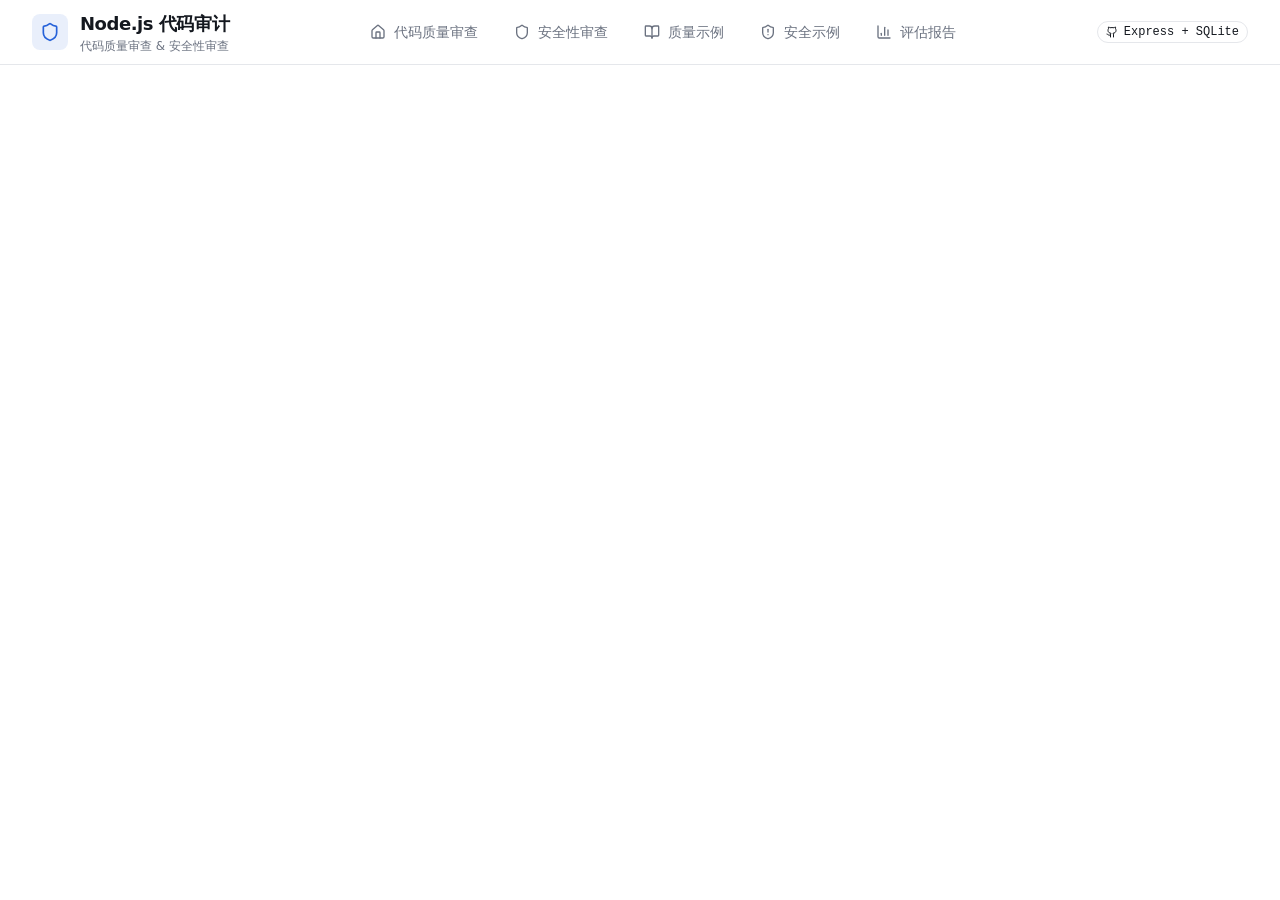
<file: index.html>
<!doctype html>
<html lang="en">
  <head>
    <meta charset="UTF-8" />
    <meta name="viewport" content="width=device-width, initial-scale=1.0" />
    <title>CodeAudit Report</title>
    <script type="module" crossorigin src="./assets/index-CVTYRbYo.js"></script>
    <link rel="stylesheet" crossorigin href="./assets/index-BTT6XHbh.css">
  </head>
  <body>
    <div id="root"></div>
  </body>
</html>
</file>
<file: assets/index-BTT6XHbh.css>
*,:before,:after{--tw-border-spacing-x: 0;--tw-border-spacing-y: 0;--tw-translate-x: 0;--tw-translate-y: 0;--tw-rotate: 0;--tw-skew-x: 0;--tw-skew-y: 0;--tw-scale-x: 1;--tw-scale-y: 1;--tw-pan-x: ;--tw-pan-y: ;--tw-pinch-zoom: ;--tw-scroll-snap-strictness: proximity;--tw-gradient-from-position: ;--tw-gradient-via-position: ;--tw-gradient-to-position: ;--tw-ordinal: ;--tw-slashed-zero: ;--tw-numeric-figure: ;--tw-numeric-spacing: ;--tw-numeric-fraction: ;--tw-ring-inset: ;--tw-ring-offset-width: 0px;--tw-ring-offset-color: #fff;--tw-ring-color: rgb(59 130 246 / .5);--tw-ring-offset-shadow: 0 0 #0000;--tw-ring-shadow: 0 0 #0000;--tw-shadow: 0 0 #0000;--tw-shadow-colored: 0 0 #0000;--tw-blur: ;--tw-brightness: ;--tw-contrast: ;--tw-grayscale: ;--tw-hue-rotate: ;--tw-invert: ;--tw-saturate: ;--tw-sepia: ;--tw-drop-shadow: ;--tw-backdrop-blur: ;--tw-backdrop-brightness: ;--tw-backdrop-contrast: ;--tw-backdrop-grayscale: ;--tw-backdrop-hue-rotate: ;--tw-backdrop-invert: ;--tw-backdrop-opacity: ;--tw-backdrop-saturate: ;--tw-backdrop-sepia: ;--tw-contain-size: ;--tw-contain-layout: ;--tw-contain-paint: ;--tw-contain-style: }::backdrop{--tw-border-spacing-x: 0;--tw-border-spacing-y: 0;--tw-translate-x: 0;--tw-translate-y: 0;--tw-rotate: 0;--tw-skew-x: 0;--tw-skew-y: 0;--tw-scale-x: 1;--tw-scale-y: 1;--tw-pan-x: ;--tw-pan-y: ;--tw-pinch-zoom: ;--tw-scroll-snap-strictness: proximity;--tw-gradient-from-position: ;--tw-gradient-via-position: ;--tw-gradient-to-position: ;--tw-ordinal: ;--tw-slashed-zero: ;--tw-numeric-figure: ;--tw-numeric-spacing: ;--tw-numeric-fraction: ;--tw-ring-inset: ;--tw-ring-offset-width: 0px;--tw-ring-offset-color: #fff;--tw-ring-color: rgb(59 130 246 / .5);--tw-ring-offset-shadow: 0 0 #0000;--tw-ring-shadow: 0 0 #0000;--tw-shadow: 0 0 #0000;--tw-shadow-colored: 0 0 #0000;--tw-blur: ;--tw-brightness: ;--tw-contrast: ;--tw-grayscale: ;--tw-hue-rotate: ;--tw-invert: ;--tw-saturate: ;--tw-sepia: ;--tw-drop-shadow: ;--tw-backdrop-blur: ;--tw-backdrop-brightness: ;--tw-backdrop-contrast: ;--tw-backdrop-grayscale: ;--tw-backdrop-hue-rotate: ;--tw-backdrop-invert: ;--tw-backdrop-opacity: ;--tw-backdrop-saturate: ;--tw-backdrop-sepia: ;--tw-contain-size: ;--tw-contain-layout: ;--tw-contain-paint: ;--tw-contain-style: }*,:before,:after{box-sizing:border-box;border-width:0;border-style:solid;border-color:#e5e7eb}:before,:after{--tw-content: ""}html,:host{line-height:1.5;-webkit-text-size-adjust:100%;-moz-tab-size:4;-o-tab-size:4;tab-size:4;font-family:ui-sans-serif,system-ui,sans-serif,"Apple Color Emoji","Segoe UI Emoji",Segoe UI Symbol,"Noto Color Emoji";font-feature-settings:normal;font-variation-settings:normal;-webkit-tap-highlight-color:transparent}body{margin:0;line-height:inherit}hr{height:0;color:inherit;border-top-width:1px}abbr:where([title]){-webkit-text-decoration:underline dotted;text-decoration:underline dotted}h1,h2,h3,h4,h5,h6{font-size:inherit;font-weight:inherit}a{color:inherit;text-decoration:inherit}b,strong{font-weight:bolder}code,kbd,samp,pre{font-family:ui-monospace,SFMono-Regular,Menlo,Monaco,Consolas,Liberation Mono,Courier New,monospace;font-feature-settings:normal;font-variation-settings:normal;font-size:1em}small{font-size:80%}sub,sup{font-size:75%;line-height:0;position:relative;vertical-align:baseline}sub{bottom:-.25em}sup{top:-.5em}table{text-indent:0;border-color:inherit;border-collapse:collapse}button,input,optgroup,select,textarea{font-family:inherit;font-feature-settings:inherit;font-variation-settings:inherit;font-size:100%;font-weight:inherit;line-height:inherit;letter-spacing:inherit;color:inherit;margin:0;padding:0}button,select{text-transform:none}button,input:where([type=button]),input:where([type=reset]),input:where([type=submit]){-webkit-appearance:button;background-color:transparent;background-image:none}:-moz-focusring{outline:auto}:-moz-ui-invalid{box-shadow:none}progress{vertical-align:baseline}::-webkit-inner-spin-button,::-webkit-outer-spin-button{height:auto}[type=search]{-webkit-appearance:textfield;outline-offset:-2px}::-webkit-search-decoration{-webkit-appearance:none}::-webkit-file-upload-button{-webkit-appearance:button;font:inherit}summary{display:list-item}blockquote,dl,dd,h1,h2,h3,h4,h5,h6,hr,figure,p,pre{margin:0}fieldset{margin:0;padding:0}legend{padding:0}ol,ul,menu{list-style:none;margin:0;padding:0}dialog{padding:0}textarea{resize:vertical}input::-moz-placeholder,textarea::-moz-placeholder{opacity:1;color:#9ca3af}input::placeholder,textarea::placeholder{opacity:1;color:#9ca3af}button,[role=button]{cursor:pointer}:disabled{cursor:default}img,svg,video,canvas,audio,iframe,embed,object{display:block;vertical-align:middle}img,video{max-width:100%;height:auto}[hidden]:where(:not([hidden=until-found])){display:none}:root{--background: 0 0% 100%;--foreground: 220 20% 10%;--card: 0 0% 100%;--card-foreground: 220 20% 10%;--popover: 0 0% 100%;--popover-foreground: 220 20% 10%;--primary: 220 70% 50%;--primary-foreground: 0 0% 100%;--secondary: 220 14% 96%;--secondary-foreground: 220 20% 20%;--muted: 220 14% 96%;--muted-foreground: 220 9% 46%;--accent: 220 14% 96%;--accent-foreground: 220 20% 20%;--destructive: 0 72% 51%;--destructive-foreground: 0 0% 100%;--border: 220 13% 91%;--input: 220 13% 91%;--ring: 220 70% 50%;--radius: .5rem;--sidebar-background: 0 0% 98%;--sidebar-foreground: 240 5% 26%;--sidebar-primary: 240 6% 10%;--sidebar-primary-foreground: 0 0% 98%;--sidebar-accent: 240 5% 96%;--sidebar-accent-foreground: 240 6% 10%;--sidebar-border: 220 13% 91%;--sidebar-ring: 220 70% 50%;--chart-1: 220 70% 50%;--chart-2: 160 60% 45%;--chart-3: 30 80% 55%;--chart-4: 280 65% 60%;--chart-5: 340 75% 55%}.dark{--background: 220 20% 6%;--foreground: 0 0% 95%;--card: 220 18% 10%;--card-foreground: 0 0% 95%;--popover: 220 18% 10%;--popover-foreground: 0 0% 95%;--primary: 220 70% 55%;--primary-foreground: 0 0% 100%;--secondary: 220 15% 18%;--secondary-foreground: 0 0% 90%;--muted: 220 15% 18%;--muted-foreground: 220 10% 60%;--accent: 220 15% 18%;--accent-foreground: 0 0% 90%;--destructive: 0 62% 55%;--destructive-foreground: 0 0% 100%;--border: 220 15% 20%;--input: 220 15% 20%;--ring: 220 70% 55%;--chart-1: 220 70% 55%;--chart-2: 160 60% 50%;--chart-3: 30 80% 60%;--chart-4: 280 65% 65%;--chart-5: 340 75% 60%}*{border-color:hsl(var(--border))}body{background-color:hsl(var(--background));color:hsl(var(--foreground));-webkit-font-smoothing:antialiased;-moz-osx-font-smoothing:grayscale}.audit-card{border-radius:var(--radius);border-width:1px;background-color:hsl(var(--card));padding:1.5rem;transition-property:all;transition-timing-function:cubic-bezier(.4,0,.2,1);transition-duration:.2s;animation-duration:.2s}.audit-card:hover{border-color:hsl(var(--primary) / .2);--tw-shadow: 0 4px 6px -1px rgb(0 0 0 / .1), 0 2px 4px -2px rgb(0 0 0 / .1);--tw-shadow-colored: 0 4px 6px -1px var(--tw-shadow-color), 0 2px 4px -2px var(--tw-shadow-color);box-shadow:var(--tw-ring-offset-shadow, 0 0 #0000),var(--tw-ring-shadow, 0 0 #0000),var(--tw-shadow)}.severity-badge-notice{display:inline-flex;align-items:center;gap:.25rem;border-radius:9999px;border-width:1px;--tw-border-opacity: 1;border-color:rgb(229 231 235 / var(--tw-border-opacity, 1));--tw-bg-opacity: 1;background-color:rgb(243 244 246 / var(--tw-bg-opacity, 1));padding:.125rem .5rem;font-size:.75rem;line-height:1rem;font-weight:500;--tw-text-opacity: 1;color:rgb(55 65 81 / var(--tw-text-opacity, 1))}.severity-badge-notice:is(.dark *){--tw-border-opacity: 1;border-color:rgb(55 65 81 / var(--tw-border-opacity, 1));--tw-bg-opacity: 1;background-color:rgb(31 41 55 / var(--tw-bg-opacity, 1));--tw-text-opacity: 1;color:rgb(156 163 175 / var(--tw-text-opacity, 1))}.severity-badge-critical{display:inline-flex;align-items:center;gap:.375rem;border-radius:9999px;--tw-bg-opacity: 1;background-color:rgb(254 226 226 / var(--tw-bg-opacity, 1));padding:.125rem .625rem;font-size:.75rem;line-height:1rem;font-weight:600;--tw-text-opacity: 1;color:rgb(185 28 28 / var(--tw-text-opacity, 1))}.severity-badge-critical:is(.dark *){background-color:#7f1d1d4d;--tw-text-opacity: 1;color:rgb(248 113 113 / var(--tw-text-opacity, 1))}.severity-badge-warning{display:inline-flex;align-items:center;gap:.375rem;border-radius:9999px;--tw-bg-opacity: 1;background-color:rgb(254 243 199 / var(--tw-bg-opacity, 1));padding:.125rem .625rem;font-size:.75rem;line-height:1rem;font-weight:600;--tw-text-opacity: 1;color:rgb(180 83 9 / var(--tw-text-opacity, 1))}.severity-badge-warning:is(.dark *){background-color:#78350f4d;--tw-text-opacity: 1;color:rgb(251 191 36 / var(--tw-text-opacity, 1))}.severity-badge-info{display:inline-flex;align-items:center;gap:.375rem;border-radius:9999px;--tw-bg-opacity: 1;background-color:rgb(219 234 254 / var(--tw-bg-opacity, 1));padding:.125rem .625rem;font-size:.75rem;line-height:1rem;font-weight:600;--tw-text-opacity: 1;color:rgb(29 78 216 / var(--tw-text-opacity, 1))}.severity-badge-info:is(.dark *){background-color:#1e3a8a4d;--tw-text-opacity: 1;color:rgb(96 165 250 / var(--tw-text-opacity, 1))}.code-block{overflow-x:auto;border-radius:calc(var(--radius) - 2px);--tw-bg-opacity: 1;background-color:rgb(2 6 23 / var(--tw-bg-opacity, 1));padding:1rem;font-family:ui-monospace,SFMono-Regular,Menlo,Monaco,Consolas,Liberation Mono,Courier New,monospace;font-size:.875rem;line-height:1.25rem;--tw-text-opacity: 1;color:rgb(241 245 249 / var(--tw-text-opacity, 1))}.checklist-item{display:flex;align-items:flex-start;gap:.75rem;border-radius:var(--radius);padding:.75rem 1rem;transition-property:color,background-color,border-color,text-decoration-color,fill,stroke;transition-timing-function:cubic-bezier(.4,0,.2,1);transition-duration:.15s}.checklist-item:hover{background-color:hsl(var(--muted) / .5)}.sr-only{position:absolute;width:1px;height:1px;padding:0;margin:-1px;overflow:hidden;clip:rect(0,0,0,0);white-space:nowrap;border-width:0}.pointer-events-none{pointer-events:none}.visible{visibility:visible}.invisible{visibility:hidden}.static{position:static}.fixed{position:fixed}.absolute{position:absolute}.relative{position:relative}.sticky{position:sticky}.inset-0{inset:0}.inset-x-0{left:0;right:0}.inset-y-0{top:0;bottom:0}.-bottom-12{bottom:-3rem}.-left-12{left:-3rem}.-right-12{right:-3rem}.-top-12{top:-3rem}.bottom-0{bottom:0}.left-0{left:0}.left-1\/2{left:50%}.left-2{left:.5rem}.left-\[50\%\]{left:50%}.right-0{right:0}.right-1{right:.25rem}.right-2{right:.5rem}.right-3{right:.75rem}.right-4{right:1rem}.top-0{top:0}.top-1\.5{top:.375rem}.top-1\/2{top:50%}.top-3\.5{top:.875rem}.top-4{top:1rem}.top-\[1px\]{top:1px}.top-\[50\%\]{top:50%}.top-\[60\%\]{top:60%}.top-full{top:100%}.isolate{isolation:isolate}.z-10{z-index:10}.z-20{z-index:20}.z-50{z-index:50}.z-\[1\]{z-index:1}.order-first{order:-9999}.order-last{order:9999}.col-start-2{grid-column-start:2}.row-span-2{grid-row:span 2 / span 2}.row-start-1{grid-row-start:1}.\!m-0{margin:0!important}.-mx-1{margin-left:-.25rem;margin-right:-.25rem}.-my-2{margin-top:-.5rem;margin-bottom:-.5rem}.mx-2{margin-left:.5rem;margin-right:.5rem}.mx-3\.5{margin-left:.875rem;margin-right:.875rem}.mx-auto{margin-left:auto;margin-right:auto}.my-0{margin-top:0;margin-bottom:0}.my-0\.5{margin-top:.125rem;margin-bottom:.125rem}.my-1{margin-top:.25rem;margin-bottom:.25rem}.-ml-4{margin-left:-1rem}.-mt-4{margin-top:-1rem}.mb-2{margin-bottom:.5rem}.mb-3{margin-bottom:.75rem}.mb-4{margin-bottom:1rem}.ml-1{margin-left:.25rem}.ml-4{margin-left:1rem}.ml-auto{margin-left:auto}.mt-0\.5{margin-top:.125rem}.mt-1{margin-top:.25rem}.mt-1\.5{margin-top:.375rem}.mt-2{margin-top:.5rem}.mt-4{margin-top:1rem}.mt-5{margin-top:1.25rem}.mt-6{margin-top:1.5rem}.mt-8{margin-top:2rem}.mt-auto{margin-top:auto}.line-clamp-1{overflow:hidden;display:-webkit-box;-webkit-box-orient:vertical;-webkit-line-clamp:1}.line-clamp-2{overflow:hidden;display:-webkit-box;-webkit-box-orient:vertical;-webkit-line-clamp:2}.block{display:block}.flex{display:flex}.inline-flex{display:inline-flex}.table{display:table}.table-caption{display:table-caption}.table-cell{display:table-cell}.table-row{display:table-row}.grid{display:grid}.hidden{display:none}.aspect-square{aspect-ratio:1 / 1}.aspect-video{aspect-ratio:16 / 9}.size-10{width:2.5rem;height:2.5rem}.size-2{width:.5rem;height:.5rem}.size-2\.5{width:.625rem;height:.625rem}.size-3{width:.75rem;height:.75rem}.size-3\.5{width:.875rem;height:.875rem}.size-4{width:1rem;height:1rem}.size-6{width:1.5rem;height:1.5rem}.size-7{width:1.75rem;height:1.75rem}.size-8{width:2rem;height:2rem}.size-9{width:2.25rem;height:2.25rem}.size-auto{width:auto;height:auto}.size-full{width:100%;height:100%}.h-1\.5{height:.375rem}.h-10{height:2.5rem}.h-12{height:3rem}.h-16{height:4rem}.h-2{height:.5rem}.h-2\.5{height:.625rem}.h-20{height:5rem}.h-3{height:.75rem}.h-3\.5{height:.875rem}.h-4{height:1rem}.h-5{height:1.25rem}.h-6{height:1.5rem}.h-7{height:1.75rem}.h-8{height:2rem}.h-9{height:2.25rem}.h-\[1\.15rem\]{height:1.15rem}.h-\[calc\(100\%-1px\)\]{height:calc(100% - 1px)}.h-\[var\(--radix-navigation-menu-viewport-height\)\]{height:var(--radix-navigation-menu-viewport-height)}.h-\[var\(--radix-select-trigger-height\)\]{height:var(--radix-select-trigger-height)}.h-auto{height:auto}.h-full{height:100%}.h-px{height:1px}.h-svh{height:100svh}.max-h-\[300px\]{max-height:300px}.max-h-\[60vh\]{max-height:60vh}.min-h-0{min-height:0px}.min-h-16{min-height:4rem}.min-h-4{min-height:1rem}.min-h-screen{min-height:100vh}.min-h-svh{min-height:100svh}.w-0{width:0px}.w-1{width:.25rem}.w-10{width:2.5rem}.w-12{width:3rem}.w-2{width:.5rem}.w-2\.5{width:.625rem}.w-20{width:5rem}.w-3{width:.75rem}.w-3\.5{width:.875rem}.w-3\/4{width:75%}.w-4{width:1rem}.w-5{width:1.25rem}.w-6{width:1.5rem}.w-64{width:16rem}.w-72{width:18rem}.w-8{width:2rem}.w-9{width:2.25rem}.w-\[100px\]{width:100px}.w-auto{width:auto}.w-fit{width:-moz-fit-content;width:fit-content}.w-full{width:100%}.w-max{width:-moz-max-content;width:max-content}.w-px{width:1px}.min-w-0{min-width:0px}.min-w-10{min-width:2.5rem}.min-w-5{min-width:1.25rem}.min-w-8{min-width:2rem}.min-w-9{min-width:2.25rem}.min-w-\[12rem\]{min-width:12rem}.min-w-\[8rem\]{min-width:8rem}.min-w-\[var\(--radix-select-trigger-width\)\]{min-width:var(--radix-select-trigger-width)}.max-w-2xl{max-width:42rem}.max-w-7xl{max-width:80rem}.max-w-\[calc\(100\%-2rem\)\]{max-width:calc(100% - 2rem)}.max-w-max{max-width:-moz-max-content;max-width:max-content}.max-w-sm{max-width:24rem}.max-w-xl{max-width:36rem}.flex-1{flex:1 1 0%}.shrink-0{flex-shrink:0}.grow{flex-grow:1}.grow-0{flex-grow:0}.basis-full{flex-basis:100%}.caption-bottom{caption-side:bottom}.border-collapse{border-collapse:collapse}.-translate-x-1\/2{--tw-translate-x: -50%;transform:translate(var(--tw-translate-x),var(--tw-translate-y)) rotate(var(--tw-rotate)) skew(var(--tw-skew-x)) skewY(var(--tw-skew-y)) scaleX(var(--tw-scale-x)) scaleY(var(--tw-scale-y))}.-translate-x-px{--tw-translate-x: -1px;transform:translate(var(--tw-translate-x),var(--tw-translate-y)) rotate(var(--tw-rotate)) skew(var(--tw-skew-x)) skewY(var(--tw-skew-y)) scaleX(var(--tw-scale-x)) scaleY(var(--tw-scale-y))}.-translate-y-1\/2{--tw-translate-y: -50%;transform:translate(var(--tw-translate-x),var(--tw-translate-y)) rotate(var(--tw-rotate)) skew(var(--tw-skew-x)) skewY(var(--tw-skew-y)) scaleX(var(--tw-scale-x)) scaleY(var(--tw-scale-y))}.translate-x-\[-50\%\]{--tw-translate-x: -50%;transform:translate(var(--tw-translate-x),var(--tw-translate-y)) rotate(var(--tw-rotate)) skew(var(--tw-skew-x)) skewY(var(--tw-skew-y)) scaleX(var(--tw-scale-x)) scaleY(var(--tw-scale-y))}.translate-x-px{--tw-translate-x: 1px;transform:translate(var(--tw-translate-x),var(--tw-translate-y)) rotate(var(--tw-rotate)) skew(var(--tw-skew-x)) skewY(var(--tw-skew-y)) scaleX(var(--tw-scale-x)) scaleY(var(--tw-scale-y))}.translate-y-0\.5{--tw-translate-y: .125rem;transform:translate(var(--tw-translate-x),var(--tw-translate-y)) rotate(var(--tw-rotate)) skew(var(--tw-skew-x)) skewY(var(--tw-skew-y)) scaleX(var(--tw-scale-x)) scaleY(var(--tw-scale-y))}.translate-y-\[-50\%\]{--tw-translate-y: -50%;transform:translate(var(--tw-translate-x),var(--tw-translate-y)) rotate(var(--tw-rotate)) skew(var(--tw-skew-x)) skewY(var(--tw-skew-y)) scaleX(var(--tw-scale-x)) scaleY(var(--tw-scale-y))}.translate-y-\[calc\(-50\%_-_2px\)\]{--tw-translate-y: calc(-50% - 2px) ;transform:translate(var(--tw-translate-x),var(--tw-translate-y)) rotate(var(--tw-rotate)) skew(var(--tw-skew-x)) skewY(var(--tw-skew-y)) scaleX(var(--tw-scale-x)) scaleY(var(--tw-scale-y))}.rotate-45{--tw-rotate: 45deg;transform:translate(var(--tw-translate-x),var(--tw-translate-y)) rotate(var(--tw-rotate)) skew(var(--tw-skew-x)) skewY(var(--tw-skew-y)) scaleX(var(--tw-scale-x)) scaleY(var(--tw-scale-y))}.rotate-90{--tw-rotate: 90deg;transform:translate(var(--tw-translate-x),var(--tw-translate-y)) rotate(var(--tw-rotate)) skew(var(--tw-skew-x)) skewY(var(--tw-skew-y)) scaleX(var(--tw-scale-x)) scaleY(var(--tw-scale-y))}.scale-\[1\.01\]{--tw-scale-x: 1.01;--tw-scale-y: 1.01;transform:translate(var(--tw-translate-x),var(--tw-translate-y)) rotate(var(--tw-rotate)) skew(var(--tw-skew-x)) skewY(var(--tw-skew-y)) scaleX(var(--tw-scale-x)) scaleY(var(--tw-scale-y))}.transform{transform:translate(var(--tw-translate-x),var(--tw-translate-y)) rotate(var(--tw-rotate)) skew(var(--tw-skew-x)) skewY(var(--tw-skew-y)) scaleX(var(--tw-scale-x)) scaleY(var(--tw-scale-y))}@keyframes caret-blink{0%,70%,to{opacity:1}20%,50%{opacity:0}}.animate-caret-blink{animation:caret-blink 1.25s ease-out infinite}@keyframes pulse{50%{opacity:.5}}.animate-pulse{animation:pulse 2s cubic-bezier(.4,0,.6,1) infinite}@keyframes spin{to{transform:rotate(360deg)}}.animate-spin{animation:spin 1s linear infinite}.cursor-default{cursor:default}.cursor-pointer{cursor:pointer}.cursor-text{cursor:text}.touch-none{touch-action:none}.select-none{-webkit-user-select:none;-moz-user-select:none;user-select:none}.select-all{-webkit-user-select:all;-moz-user-select:all;user-select:all}.resize-none{resize:none}.scroll-my-1{scroll-margin-top:.25rem;scroll-margin-bottom:.25rem}.scroll-py-1{scroll-padding-top:.25rem;scroll-padding-bottom:.25rem}.list-disc{list-style-type:disc}.list-none{list-style-type:none}.auto-rows-min{grid-auto-rows:min-content}.grid-cols-1{grid-template-columns:repeat(1,minmax(0,1fr))}.grid-cols-2{grid-template-columns:repeat(2,minmax(0,1fr))}.grid-cols-\[0_1fr\]{grid-template-columns:0 1fr}.grid-rows-\[auto_auto\]{grid-template-rows:auto auto}.flex-row{flex-direction:row}.flex-col{flex-direction:column}.flex-col-reverse{flex-direction:column-reverse}.flex-wrap{flex-wrap:wrap}.place-content-center{place-content:center}.items-start{align-items:flex-start}.items-end{align-items:flex-end}.items-center{align-items:center}.items-stretch{align-items:stretch}.justify-start{justify-content:flex-start}.justify-center{justify-content:center}.justify-between{justify-content:space-between}.justify-items-start{justify-items:start}.gap-0\.5{gap:.125rem}.gap-1{gap:.25rem}.gap-1\.5{gap:.375rem}.gap-2{gap:.5rem}.gap-2\.5{gap:.625rem}.gap-3{gap:.75rem}.gap-4{gap:1rem}.gap-5{gap:1.25rem}.gap-6{gap:1.5rem}.gap-7{gap:1.75rem}.gap-8{gap:2rem}.gap-\[--spacing\(var\(--gap\)\)\]{gap:var(--spacing(var(--gap)))}.gap-y-0\.5{row-gap:.125rem}.space-y-1>:not([hidden])~:not([hidden]){--tw-space-y-reverse: 0;margin-top:calc(.25rem * calc(1 - var(--tw-space-y-reverse)));margin-bottom:calc(.25rem * var(--tw-space-y-reverse))}.space-y-2>:not([hidden])~:not([hidden]){--tw-space-y-reverse: 0;margin-top:calc(.5rem * calc(1 - var(--tw-space-y-reverse)));margin-bottom:calc(.5rem * var(--tw-space-y-reverse))}.space-y-3>:not([hidden])~:not([hidden]){--tw-space-y-reverse: 0;margin-top:calc(.75rem * calc(1 - var(--tw-space-y-reverse)));margin-bottom:calc(.75rem * var(--tw-space-y-reverse))}.space-y-4>:not([hidden])~:not([hidden]){--tw-space-y-reverse: 0;margin-top:calc(1rem * calc(1 - var(--tw-space-y-reverse)));margin-bottom:calc(1rem * var(--tw-space-y-reverse))}.space-y-5>:not([hidden])~:not([hidden]){--tw-space-y-reverse: 0;margin-top:calc(1.25rem * calc(1 - var(--tw-space-y-reverse)));margin-bottom:calc(1.25rem * var(--tw-space-y-reverse))}.space-y-6>:not([hidden])~:not([hidden]){--tw-space-y-reverse: 0;margin-top:calc(1.5rem * calc(1 - var(--tw-space-y-reverse)));margin-bottom:calc(1.5rem * var(--tw-space-y-reverse))}.space-y-8>:not([hidden])~:not([hidden]){--tw-space-y-reverse: 0;margin-top:calc(2rem * calc(1 - var(--tw-space-y-reverse)));margin-bottom:calc(2rem * var(--tw-space-y-reverse))}.self-start{align-self:flex-start}.self-stretch{align-self:stretch}.justify-self-end{justify-self:end}.overflow-auto{overflow:auto}.overflow-hidden{overflow:hidden}.overflow-x-auto{overflow-x:auto}.overflow-y-auto{overflow-y:auto}.overflow-x-hidden{overflow-x:hidden}.truncate{overflow:hidden;text-overflow:ellipsis;white-space:nowrap}.whitespace-nowrap{white-space:nowrap}.text-balance{text-wrap:balance}.break-words{overflow-wrap:break-word}.rounded-2xl{border-radius:1rem}.rounded-\[2px\]{border-radius:2px}.rounded-\[4px\]{border-radius:4px}.rounded-\[calc\(var\(--radius\)-5px\)\]{border-radius:calc(var(--radius) - 5px)}.rounded-\[inherit\]{border-radius:inherit}.rounded-full{border-radius:9999px}.rounded-lg{border-radius:var(--radius)}.rounded-md{border-radius:calc(var(--radius) - 2px)}.rounded-none{border-radius:0}.rounded-sm{border-radius:calc(var(--radius) - 4px)}.rounded-xl{border-radius:calc(var(--radius) + 4px)}.rounded-xs{border-radius:calc(var(--radius) - 6px)}.rounded-l-md{border-top-left-radius:calc(var(--radius) - 2px);border-bottom-left-radius:calc(var(--radius) - 2px)}.rounded-r-md{border-top-right-radius:calc(var(--radius) - 2px);border-bottom-right-radius:calc(var(--radius) - 2px)}.rounded-tl-sm{border-top-left-radius:calc(var(--radius) - 4px)}.border{border-width:1px}.border-0{border-width:0px}.border-2{border-width:2px}.border-\[1\.5px\]{border-width:1.5px}.border-y{border-top-width:1px;border-bottom-width:1px}.border-b{border-bottom-width:1px}.border-l{border-left-width:1px}.border-l-4{border-left-width:4px}.border-r{border-right-width:1px}.border-t{border-top-width:1px}.border-dashed{border-style:dashed}.border-border{border-color:hsl(var(--border))}.border-border\/50{border-color:hsl(var(--border) / .5)}.border-green-200{--tw-border-opacity: 1;border-color:rgb(187 247 208 / var(--tw-border-opacity, 1))}.border-input{border-color:hsl(var(--input))}.border-muted-foreground\/25{border-color:hsl(var(--muted-foreground) / .25)}.border-muted-foreground\/30{border-color:hsl(var(--muted-foreground) / .3)}.border-primary{border-color:hsl(var(--primary))}.border-primary\/20{border-color:hsl(var(--primary) / .2)}.border-red-400{--tw-border-opacity: 1;border-color:rgb(248 113 113 / var(--tw-border-opacity, 1))}.border-red-400\/20{border-color:#f8717133}.border-sidebar-border{border-color:hsl(var(--sidebar-border))}.border-transparent{border-color:transparent}.border-l-amber-500{--tw-border-opacity: 1;border-left-color:rgb(245 158 11 / var(--tw-border-opacity, 1))}.border-l-blue-500{--tw-border-opacity: 1;border-left-color:rgb(59 130 246 / var(--tw-border-opacity, 1))}.border-l-green-500{--tw-border-opacity: 1;border-left-color:rgb(34 197 94 / var(--tw-border-opacity, 1))}.border-l-purple-500{--tw-border-opacity: 1;border-left-color:rgb(168 85 247 / var(--tw-border-opacity, 1))}.border-l-red-500{--tw-border-opacity: 1;border-left-color:rgb(239 68 68 / var(--tw-border-opacity, 1))}.border-l-transparent{border-left-color:transparent}.border-t-transparent{border-top-color:transparent}.bg-accent{background-color:hsl(var(--accent))}.bg-amber-100{--tw-bg-opacity: 1;background-color:rgb(254 243 199 / var(--tw-bg-opacity, 1))}.bg-background{background-color:hsl(var(--background))}.bg-black\/50{background-color:#00000080}.bg-blue-100{--tw-bg-opacity: 1;background-color:rgb(219 234 254 / var(--tw-bg-opacity, 1))}.bg-border{background-color:hsl(var(--border))}.bg-card{background-color:hsl(var(--card))}.bg-destructive{--tw-bg-opacity: 1;background-color:hsl(var(--destructive) / var(--tw-bg-opacity, 1))}.bg-foreground{background-color:hsl(var(--foreground))}.bg-green-100{--tw-bg-opacity: 1;background-color:rgb(220 252 231 / var(--tw-bg-opacity, 1))}.bg-green-50{--tw-bg-opacity: 1;background-color:rgb(240 253 244 / var(--tw-bg-opacity, 1))}.bg-green-50\/50{background-color:#f0fdf480}.bg-input{background-color:hsl(var(--input))}.bg-muted{background-color:hsl(var(--muted))}.bg-muted\/50{background-color:hsl(var(--muted) / .5)}.bg-popover{background-color:hsl(var(--popover))}.bg-primary{background-color:hsl(var(--primary))}.bg-primary\/10{background-color:hsl(var(--primary) / .1)}.bg-primary\/20{background-color:hsl(var(--primary) / .2)}.bg-primary\/5{background-color:hsl(var(--primary) / .05)}.bg-purple-100{--tw-bg-opacity: 1;background-color:rgb(243 232 255 / var(--tw-bg-opacity, 1))}.bg-red-100{--tw-bg-opacity: 1;background-color:rgb(254 226 226 / var(--tw-bg-opacity, 1))}.bg-red-50{--tw-bg-opacity: 1;background-color:rgb(254 242 242 / var(--tw-bg-opacity, 1))}.bg-red-50\/50{background-color:#fef2f280}.bg-red-500\/10{background-color:#ef44441a}.bg-red-500\/5{background-color:#ef44440d}.bg-red-600{--tw-bg-opacity: 1;background-color:rgb(220 38 38 / var(--tw-bg-opacity, 1))}.bg-secondary{background-color:hsl(var(--secondary))}.bg-sidebar{background-color:hsl(var(--sidebar-background))}.bg-sidebar-border{background-color:hsl(var(--sidebar-border))}.bg-transparent{background-color:transparent}.bg-white{--tw-bg-opacity: 1;background-color:rgb(255 255 255 / var(--tw-bg-opacity, 1))}.bg-gradient-to-r{background-image:linear-gradient(to right,var(--tw-gradient-stops))}.from-primary\/5{--tw-gradient-from: hsl(var(--primary) / .05) var(--tw-gradient-from-position);--tw-gradient-to: hsl(var(--primary) / 0) var(--tw-gradient-to-position);--tw-gradient-stops: var(--tw-gradient-from), var(--tw-gradient-to)}.from-red-50\/50{--tw-gradient-from: rgb(254 242 242 / .5) var(--tw-gradient-from-position);--tw-gradient-to: rgb(254 242 242 / 0) var(--tw-gradient-to-position);--tw-gradient-stops: var(--tw-gradient-from), var(--tw-gradient-to)}.via-primary\/10{--tw-gradient-to: hsl(var(--primary) / 0) var(--tw-gradient-to-position);--tw-gradient-stops: var(--tw-gradient-from), hsl(var(--primary) / .1) var(--tw-gradient-via-position), var(--tw-gradient-to)}.via-red-100\/30{--tw-gradient-to: rgb(254 226 226 / 0) var(--tw-gradient-to-position);--tw-gradient-stops: var(--tw-gradient-from), rgb(254 226 226 / .3) var(--tw-gradient-via-position), var(--tw-gradient-to)}.to-primary\/5{--tw-gradient-to: hsl(var(--primary) / .05) var(--tw-gradient-to-position)}.to-red-50\/50{--tw-gradient-to: rgb(254 242 242 / .5) var(--tw-gradient-to-position)}.fill-current{fill:currentColor}.fill-foreground{fill:hsl(var(--foreground))}.fill-primary{fill:hsl(var(--primary))}.p-0{padding:0}.p-1{padding:.25rem}.p-1\.5{padding:.375rem}.p-12{padding:3rem}.p-2{padding:.5rem}.p-2\.5{padding:.625rem}.p-3{padding:.75rem}.p-4{padding:1rem}.p-5{padding:1.25rem}.p-6{padding:1.5rem}.p-\[3px\]{padding:3px}.p-px{padding:1px}.px-1{padding-left:.25rem;padding-right:.25rem}.px-1\.5{padding-left:.375rem;padding-right:.375rem}.px-2{padding-left:.5rem;padding-right:.5rem}.px-2\.5{padding-left:.625rem;padding-right:.625rem}.px-3{padding-left:.75rem;padding-right:.75rem}.px-4{padding-left:1rem;padding-right:1rem}.px-6{padding-left:1.5rem;padding-right:1.5rem}.px-8{padding-left:2rem;padding-right:2rem}.py-0\.5{padding-top:.125rem;padding-bottom:.125rem}.py-1{padding-top:.25rem;padding-bottom:.25rem}.py-1\.5{padding-top:.375rem;padding-bottom:.375rem}.py-12{padding-top:3rem;padding-bottom:3rem}.py-16{padding-top:4rem;padding-bottom:4rem}.py-2{padding-top:.5rem;padding-bottom:.5rem}.py-2\.5{padding-top:.625rem;padding-bottom:.625rem}.py-20{padding-top:5rem;padding-bottom:5rem}.py-3{padding-top:.75rem;padding-bottom:.75rem}.py-4{padding-top:1rem;padding-bottom:1rem}.py-6{padding-top:1.5rem;padding-bottom:1.5rem}.py-8{padding-top:2rem;padding-bottom:2rem}.pb-2{padding-bottom:.5rem}.pb-3{padding-bottom:.75rem}.pb-4{padding-bottom:1rem}.pb-8{padding-bottom:2rem}.pl-2{padding-left:.5rem}.pl-3{padding-left:.75rem}.pl-4{padding-left:1rem}.pl-8{padding-left:2rem}.pr-1{padding-right:.25rem}.pr-2{padding-right:.5rem}.pr-2\.5{padding-right:.625rem}.pr-3{padding-right:.75rem}.pr-4{padding-right:1rem}.pr-8{padding-right:2rem}.pt-0{padding-top:0}.pt-2{padding-top:.5rem}.pt-3{padding-top:.75rem}.pt-4{padding-top:1rem}.pt-6{padding-top:1.5rem}.text-left{text-align:left}.text-center{text-align:center}.align-middle{vertical-align:middle}.font-mono{font-family:ui-monospace,SFMono-Regular,Menlo,Monaco,Consolas,Liberation Mono,Courier New,monospace}.font-sans{font-family:ui-sans-serif,system-ui,sans-serif,"Apple Color Emoji","Segoe UI Emoji",Segoe UI Symbol,"Noto Color Emoji"}.text-2xl{font-size:1.5rem;line-height:2rem}.text-3xl{font-size:1.875rem;line-height:2.25rem}.text-\[0\.8rem\]{font-size:.8rem}.text-base{font-size:1rem;line-height:1.5rem}.text-lg{font-size:1.125rem;line-height:1.75rem}.text-sm{font-size:.875rem;line-height:1.25rem}.text-sm\/relaxed{font-size:.875rem;line-height:1.625}.text-xl{font-size:1.25rem;line-height:1.75rem}.text-xs{font-size:.75rem;line-height:1rem}.font-bold{font-weight:700}.font-medium{font-weight:500}.font-normal{font-weight:400}.font-semibold{font-weight:600}.capitalize{text-transform:capitalize}.tabular-nums{--tw-numeric-spacing: tabular-nums;font-variant-numeric:var(--tw-ordinal) var(--tw-slashed-zero) var(--tw-numeric-figure) var(--tw-numeric-spacing) var(--tw-numeric-fraction)}.leading-none{line-height:1}.leading-normal{line-height:1.5}.leading-relaxed{line-height:1.625}.leading-snug{line-height:1.375}.tracking-tight{letter-spacing:-.025em}.tracking-widest{letter-spacing:.1em}.text-accent-foreground{color:hsl(var(--accent-foreground))}.text-amber-500{--tw-text-opacity: 1;color:rgb(245 158 11 / var(--tw-text-opacity, 1))}.text-amber-600{--tw-text-opacity: 1;color:rgb(217 119 6 / var(--tw-text-opacity, 1))}.text-amber-700{--tw-text-opacity: 1;color:rgb(180 83 9 / var(--tw-text-opacity, 1))}.text-background{color:hsl(var(--background))}.text-blue-500{--tw-text-opacity: 1;color:rgb(59 130 246 / var(--tw-text-opacity, 1))}.text-blue-600{--tw-text-opacity: 1;color:rgb(37 99 235 / var(--tw-text-opacity, 1))}.text-blue-700{--tw-text-opacity: 1;color:rgb(29 78 216 / var(--tw-text-opacity, 1))}.text-card-foreground{color:hsl(var(--card-foreground))}.text-current{color:currentColor}.text-destructive{--tw-text-opacity: 1;color:hsl(var(--destructive) / var(--tw-text-opacity, 1))}.text-foreground{color:hsl(var(--foreground))}.text-gray-600{--tw-text-opacity: 1;color:rgb(75 85 99 / var(--tw-text-opacity, 1))}.text-green-500{--tw-text-opacity: 1;color:rgb(34 197 94 / var(--tw-text-opacity, 1))}.text-green-600{--tw-text-opacity: 1;color:rgb(22 163 74 / var(--tw-text-opacity, 1))}.text-green-700{--tw-text-opacity: 1;color:rgb(21 128 61 / var(--tw-text-opacity, 1))}.text-muted-foreground{color:hsl(var(--muted-foreground))}.text-muted-foreground\/60{color:hsl(var(--muted-foreground) / .6)}.text-muted-foreground\/70{color:hsl(var(--muted-foreground) / .7)}.text-popover-foreground{color:hsl(var(--popover-foreground))}.text-primary{color:hsl(var(--primary))}.text-primary-foreground{color:hsl(var(--primary-foreground))}.text-purple-500{--tw-text-opacity: 1;color:rgb(168 85 247 / var(--tw-text-opacity, 1))}.text-purple-600{--tw-text-opacity: 1;color:rgb(147 51 234 / var(--tw-text-opacity, 1))}.text-purple-700{--tw-text-opacity: 1;color:rgb(126 34 206 / var(--tw-text-opacity, 1))}.text-red-500{--tw-text-opacity: 1;color:rgb(239 68 68 / var(--tw-text-opacity, 1))}.text-red-600{--tw-text-opacity: 1;color:rgb(220 38 38 / var(--tw-text-opacity, 1))}.text-red-700{--tw-text-opacity: 1;color:rgb(185 28 28 / var(--tw-text-opacity, 1))}.text-secondary-foreground{color:hsl(var(--secondary-foreground))}.text-sidebar-foreground{color:hsl(var(--sidebar-foreground))}.text-sidebar-foreground\/70{color:hsl(var(--sidebar-foreground) / .7)}.text-white{--tw-text-opacity: 1;color:rgb(255 255 255 / var(--tw-text-opacity, 1))}.line-through{text-decoration-line:line-through}.underline-offset-4{text-underline-offset:4px}.opacity-0{opacity:0}.opacity-50{opacity:.5}.opacity-70{opacity:.7}.shadow{--tw-shadow: 0 1px 3px 0 rgb(0 0 0 / .1), 0 1px 2px -1px rgb(0 0 0 / .1);--tw-shadow-colored: 0 1px 3px 0 var(--tw-shadow-color), 0 1px 2px -1px var(--tw-shadow-color);box-shadow:var(--tw-ring-offset-shadow, 0 0 #0000),var(--tw-ring-shadow, 0 0 #0000),var(--tw-shadow)}.shadow-\[0_0_0_1px_hsl\(var\(--sidebar-border\)\)\]{--tw-shadow: 0 0 0 1px hsl(var(--sidebar-border));--tw-shadow-colored: 0 0 0 1px var(--tw-shadow-color);box-shadow:var(--tw-ring-offset-shadow, 0 0 #0000),var(--tw-ring-shadow, 0 0 #0000),var(--tw-shadow)}.shadow-lg{--tw-shadow: 0 10px 15px -3px rgb(0 0 0 / .1), 0 4px 6px -4px rgb(0 0 0 / .1);--tw-shadow-colored: 0 10px 15px -3px var(--tw-shadow-color), 0 4px 6px -4px var(--tw-shadow-color);box-shadow:var(--tw-ring-offset-shadow, 0 0 #0000),var(--tw-ring-shadow, 0 0 #0000),var(--tw-shadow)}.shadow-md{--tw-shadow: 0 4px 6px -1px rgb(0 0 0 / .1), 0 2px 4px -2px rgb(0 0 0 / .1);--tw-shadow-colored: 0 4px 6px -1px var(--tw-shadow-color), 0 2px 4px -2px var(--tw-shadow-color);box-shadow:var(--tw-ring-offset-shadow, 0 0 #0000),var(--tw-ring-shadow, 0 0 #0000),var(--tw-shadow)}.shadow-none{--tw-shadow: 0 0 #0000;--tw-shadow-colored: 0 0 #0000;box-shadow:var(--tw-ring-offset-shadow, 0 0 #0000),var(--tw-ring-shadow, 0 0 #0000),var(--tw-shadow)}.shadow-sm{--tw-shadow: 0 1px 2px 0 rgb(0 0 0 / .05);--tw-shadow-colored: 0 1px 2px 0 var(--tw-shadow-color);box-shadow:var(--tw-ring-offset-shadow, 0 0 #0000),var(--tw-ring-shadow, 0 0 #0000),var(--tw-shadow)}.shadow-xl{--tw-shadow: 0 20px 25px -5px rgb(0 0 0 / .1), 0 8px 10px -6px rgb(0 0 0 / .1);--tw-shadow-colored: 0 20px 25px -5px var(--tw-shadow-color), 0 8px 10px -6px var(--tw-shadow-color);box-shadow:var(--tw-ring-offset-shadow, 0 0 #0000),var(--tw-ring-shadow, 0 0 #0000),var(--tw-shadow)}.shadow-xs{--tw-shadow: 0 1px 2px 0 rgb(0 0 0 / .05);--tw-shadow-colored: 0 1px 2px 0 var(--tw-shadow-color);box-shadow:var(--tw-ring-offset-shadow, 0 0 #0000),var(--tw-ring-shadow, 0 0 #0000),var(--tw-shadow)}.shadow-primary\/20{--tw-shadow-color: hsl(var(--primary) / .2);--tw-shadow: var(--tw-shadow-colored)}.shadow-primary\/25{--tw-shadow-color: hsl(var(--primary) / .25);--tw-shadow: var(--tw-shadow-colored)}.shadow-red-600\/20{--tw-shadow-color: rgb(220 38 38 / .2);--tw-shadow: var(--tw-shadow-colored)}.shadow-red-600\/25{--tw-shadow-color: rgb(220 38 38 / .25);--tw-shadow: var(--tw-shadow-colored)}.outline-none{outline:2px solid transparent;outline-offset:2px}.outline{outline-style:solid}.ring-0{--tw-ring-offset-shadow: var(--tw-ring-inset) 0 0 0 var(--tw-ring-offset-width) var(--tw-ring-offset-color);--tw-ring-shadow: var(--tw-ring-inset) 0 0 0 calc(0px + var(--tw-ring-offset-width)) var(--tw-ring-color);box-shadow:var(--tw-ring-offset-shadow),var(--tw-ring-shadow),var(--tw-shadow, 0 0 #0000)}.ring-ring\/50{--tw-ring-color: hsl(var(--ring) / .5)}.ring-sidebar-ring{--tw-ring-color: hsl(var(--sidebar-ring))}.ring-offset-background{--tw-ring-offset-color: hsl(var(--background))}.filter{filter:var(--tw-blur) var(--tw-brightness) var(--tw-contrast) var(--tw-grayscale) var(--tw-hue-rotate) var(--tw-invert) var(--tw-saturate) var(--tw-sepia) var(--tw-drop-shadow)}.transition{transition-property:color,background-color,border-color,text-decoration-color,fill,stroke,opacity,box-shadow,transform,filter,backdrop-filter;transition-timing-function:cubic-bezier(.4,0,.2,1);transition-duration:.15s}.transition-\[color\,box-shadow\]{transition-property:color,box-shadow;transition-timing-function:cubic-bezier(.4,0,.2,1);transition-duration:.15s}.transition-\[left\,right\,width\]{transition-property:left,right,width;transition-timing-function:cubic-bezier(.4,0,.2,1);transition-duration:.15s}.transition-\[margin\,opacity\]{transition-property:margin,opacity;transition-timing-function:cubic-bezier(.4,0,.2,1);transition-duration:.15s}.transition-\[width\,height\,padding\]{transition-property:width,height,padding;transition-timing-function:cubic-bezier(.4,0,.2,1);transition-duration:.15s}.transition-\[width\]{transition-property:width;transition-timing-function:cubic-bezier(.4,0,.2,1);transition-duration:.15s}.transition-all{transition-property:all;transition-timing-function:cubic-bezier(.4,0,.2,1);transition-duration:.15s}.transition-colors{transition-property:color,background-color,border-color,text-decoration-color,fill,stroke;transition-timing-function:cubic-bezier(.4,0,.2,1);transition-duration:.15s}.transition-none{transition-property:none}.transition-opacity{transition-property:opacity;transition-timing-function:cubic-bezier(.4,0,.2,1);transition-duration:.15s}.transition-shadow{transition-property:box-shadow;transition-timing-function:cubic-bezier(.4,0,.2,1);transition-duration:.15s}.transition-transform{transition-property:transform;transition-timing-function:cubic-bezier(.4,0,.2,1);transition-duration:.15s}.duration-100{transition-duration:.1s}.duration-1000{transition-duration:1s}.duration-200{transition-duration:.2s}.duration-300{transition-duration:.3s}.ease-in-out{transition-timing-function:cubic-bezier(.4,0,.2,1)}.ease-linear{transition-timing-function:linear}@keyframes enter{0%{opacity:var(--tw-enter-opacity, 1);transform:translate3d(var(--tw-enter-translate-x, 0),var(--tw-enter-translate-y, 0),0) scale3d(var(--tw-enter-scale, 1),var(--tw-enter-scale, 1),var(--tw-enter-scale, 1)) rotate(var(--tw-enter-rotate, 0))}}@keyframes exit{to{opacity:var(--tw-exit-opacity, 1);transform:translate3d(var(--tw-exit-translate-x, 0),var(--tw-exit-translate-y, 0),0) scale3d(var(--tw-exit-scale, 1),var(--tw-exit-scale, 1),var(--tw-exit-scale, 1)) rotate(var(--tw-exit-rotate, 0))}}.animate-in{animation-name:enter;animation-duration:.15s;--tw-enter-opacity: initial;--tw-enter-scale: initial;--tw-enter-rotate: initial;--tw-enter-translate-x: initial;--tw-enter-translate-y: initial}.fade-in-0{--tw-enter-opacity: 0}.zoom-in-95{--tw-enter-scale: .95}.duration-100{animation-duration:.1s}.duration-1000{animation-duration:1s}.duration-200{animation-duration:.2s}.duration-300{animation-duration:.3s}.ease-in-out{animation-timing-function:cubic-bezier(.4,0,.2,1)}.ease-linear{animation-timing-function:linear}.\[--cell-size\:--spacing\(8\)\]{--cell-size: var(--spacing(8))}.selection\:bg-primary *::-moz-selection{background-color:hsl(var(--primary))}.selection\:bg-primary *::selection{background-color:hsl(var(--primary))}.selection\:text-primary-foreground *::-moz-selection{color:hsl(var(--primary-foreground))}.selection\:text-primary-foreground *::selection{color:hsl(var(--primary-foreground))}.selection\:bg-primary::-moz-selection{background-color:hsl(var(--primary))}.selection\:bg-primary::selection{background-color:hsl(var(--primary))}.selection\:text-primary-foreground::-moz-selection{color:hsl(var(--primary-foreground))}.selection\:text-primary-foreground::selection{color:hsl(var(--primary-foreground))}.file\:inline-flex::file-selector-button{display:inline-flex}.file\:h-7::file-selector-button{height:1.75rem}.file\:border-0::file-selector-button{border-width:0px}.file\:bg-transparent::file-selector-button{background-color:transparent}.file\:text-sm::file-selector-button{font-size:.875rem;line-height:1.25rem}.file\:font-medium::file-selector-button{font-weight:500}.file\:text-foreground::file-selector-button{color:hsl(var(--foreground))}.placeholder\:text-muted-foreground::-moz-placeholder{color:hsl(var(--muted-foreground))}.placeholder\:text-muted-foreground::placeholder{color:hsl(var(--muted-foreground))}.after\:absolute:after{content:var(--tw-content);position:absolute}.after\:-inset-2:after{content:var(--tw-content);inset:-.5rem}.after\:inset-y-0:after{content:var(--tw-content);top:0;bottom:0}.after\:left-1\/2:after{content:var(--tw-content);left:50%}.after\:w-1:after{content:var(--tw-content);width:.25rem}.after\:w-\[2px\]:after{content:var(--tw-content);width:2px}.after\:-translate-x-1\/2:after{content:var(--tw-content);--tw-translate-x: -50%;transform:translate(var(--tw-translate-x),var(--tw-translate-y)) rotate(var(--tw-rotate)) skew(var(--tw-skew-x)) skewY(var(--tw-skew-y)) scaleX(var(--tw-scale-x)) scaleY(var(--tw-scale-y))}.first\:rounded-l-md:first-child{border-top-left-radius:calc(var(--radius) - 2px);border-bottom-left-radius:calc(var(--radius) - 2px)}.first\:border-l:first-child{border-left-width:1px}.last\:mt-0:last-child{margin-top:0}.last\:rounded-r-md:last-child{border-top-right-radius:calc(var(--radius) - 2px);border-bottom-right-radius:calc(var(--radius) - 2px)}.last\:border-b-0:last-child{border-bottom-width:0px}.hover\:scale-\[1\.02\]:hover{--tw-scale-x: 1.02;--tw-scale-y: 1.02;transform:translate(var(--tw-translate-x),var(--tw-translate-y)) rotate(var(--tw-rotate)) skew(var(--tw-skew-x)) skewY(var(--tw-skew-y)) scaleX(var(--tw-scale-x)) scaleY(var(--tw-scale-y))}.hover\:border-primary\/20:hover{border-color:hsl(var(--primary) / .2)}.hover\:border-primary\/30:hover{border-color:hsl(var(--primary) / .3)}.hover\:border-primary\/50:hover{border-color:hsl(var(--primary) / .5)}.hover\:border-red-400\/30:hover{border-color:#f871714d}.hover\:border-red-400\/50:hover{border-color:#f8717180}.hover\:bg-accent:hover{background-color:hsl(var(--accent))}.hover\:bg-destructive\/90:hover{background-color:hsl(var(--destructive) / .9)}.hover\:bg-muted:hover{background-color:hsl(var(--muted))}.hover\:bg-muted\/30:hover{background-color:hsl(var(--muted) / .3)}.hover\:bg-muted\/50:hover{background-color:hsl(var(--muted) / .5)}.hover\:bg-primary\/90:hover{background-color:hsl(var(--primary) / .9)}.hover\:bg-red-50\/20:hover{background-color:#fef2f233}.hover\:bg-red-700:hover{--tw-bg-opacity: 1;background-color:rgb(185 28 28 / var(--tw-bg-opacity, 1))}.hover\:bg-secondary\/80:hover{background-color:hsl(var(--secondary) / .8)}.hover\:bg-sidebar-accent:hover{background-color:hsl(var(--sidebar-accent))}.hover\:text-accent-foreground:hover{color:hsl(var(--accent-foreground))}.hover\:text-foreground:hover{color:hsl(var(--foreground))}.hover\:text-muted-foreground:hover{color:hsl(var(--muted-foreground))}.hover\:text-sidebar-accent-foreground:hover{color:hsl(var(--sidebar-accent-foreground))}.hover\:underline:hover{text-decoration-line:underline}.hover\:no-underline:hover{text-decoration-line:none}.hover\:opacity-100:hover{opacity:1}.hover\:shadow-\[0_0_0_1px_hsl\(var\(--sidebar-accent\)\)\]:hover{--tw-shadow: 0 0 0 1px hsl(var(--sidebar-accent));--tw-shadow-colored: 0 0 0 1px var(--tw-shadow-color);box-shadow:var(--tw-ring-offset-shadow, 0 0 #0000),var(--tw-ring-shadow, 0 0 #0000),var(--tw-shadow)}.hover\:ring-4:hover{--tw-ring-offset-shadow: var(--tw-ring-inset) 0 0 0 var(--tw-ring-offset-width) var(--tw-ring-offset-color);--tw-ring-shadow: var(--tw-ring-inset) 0 0 0 calc(4px + var(--tw-ring-offset-width)) var(--tw-ring-color);box-shadow:var(--tw-ring-offset-shadow),var(--tw-ring-shadow),var(--tw-shadow, 0 0 #0000)}.hover\:after\:bg-sidebar-border:hover:after{content:var(--tw-content);background-color:hsl(var(--sidebar-border))}.focus\:z-10:focus{z-index:10}.focus\:bg-accent:focus{background-color:hsl(var(--accent))}.focus\:text-accent-foreground:focus{color:hsl(var(--accent-foreground))}.focus\:ring-2:focus{--tw-ring-offset-shadow: var(--tw-ring-inset) 0 0 0 var(--tw-ring-offset-width) var(--tw-ring-offset-color);--tw-ring-shadow: var(--tw-ring-inset) 0 0 0 calc(2px + var(--tw-ring-offset-width)) var(--tw-ring-color);box-shadow:var(--tw-ring-offset-shadow),var(--tw-ring-shadow),var(--tw-shadow, 0 0 #0000)}.focus\:ring-ring:focus{--tw-ring-color: hsl(var(--ring))}.focus\:ring-offset-2:focus{--tw-ring-offset-width: 2px}.focus-visible\:z-10:focus-visible{z-index:10}.focus-visible\:border-ring:focus-visible{border-color:hsl(var(--ring))}.focus-visible\:outline-1:focus-visible{outline-width:1px}.focus-visible\:outline-ring:focus-visible{outline-color:hsl(var(--ring))}.focus-visible\:ring-0:focus-visible{--tw-ring-offset-shadow: var(--tw-ring-inset) 0 0 0 var(--tw-ring-offset-width) var(--tw-ring-offset-color);--tw-ring-shadow: var(--tw-ring-inset) 0 0 0 calc(0px + var(--tw-ring-offset-width)) var(--tw-ring-color);box-shadow:var(--tw-ring-offset-shadow),var(--tw-ring-shadow),var(--tw-shadow, 0 0 #0000)}.focus-visible\:ring-1:focus-visible{--tw-ring-offset-shadow: var(--tw-ring-inset) 0 0 0 var(--tw-ring-offset-width) var(--tw-ring-offset-color);--tw-ring-shadow: var(--tw-ring-inset) 0 0 0 calc(1px + var(--tw-ring-offset-width)) var(--tw-ring-color);box-shadow:var(--tw-ring-offset-shadow),var(--tw-ring-shadow),var(--tw-shadow, 0 0 #0000)}.focus-visible\:ring-2:focus-visible{--tw-ring-offset-shadow: var(--tw-ring-inset) 0 0 0 var(--tw-ring-offset-width) var(--tw-ring-offset-color);--tw-ring-shadow: var(--tw-ring-inset) 0 0 0 calc(2px + var(--tw-ring-offset-width)) var(--tw-ring-color);box-shadow:var(--tw-ring-offset-shadow),var(--tw-ring-shadow),var(--tw-shadow, 0 0 #0000)}.focus-visible\:ring-4:focus-visible{--tw-ring-offset-shadow: var(--tw-ring-inset) 0 0 0 var(--tw-ring-offset-width) var(--tw-ring-offset-color);--tw-ring-shadow: var(--tw-ring-inset) 0 0 0 calc(4px + var(--tw-ring-offset-width)) var(--tw-ring-color);box-shadow:var(--tw-ring-offset-shadow),var(--tw-ring-shadow),var(--tw-shadow, 0 0 #0000)}.focus-visible\:ring-\[3px\]:focus-visible{--tw-ring-offset-shadow: var(--tw-ring-inset) 0 0 0 var(--tw-ring-offset-width) var(--tw-ring-offset-color);--tw-ring-shadow: var(--tw-ring-inset) 0 0 0 calc(3px + var(--tw-ring-offset-width)) var(--tw-ring-color);box-shadow:var(--tw-ring-offset-shadow),var(--tw-ring-shadow),var(--tw-shadow, 0 0 #0000)}.focus-visible\:ring-destructive\/20:focus-visible{--tw-ring-color: hsl(var(--destructive) / .2)}.focus-visible\:ring-ring:focus-visible{--tw-ring-color: hsl(var(--ring))}.focus-visible\:ring-ring\/50:focus-visible{--tw-ring-color: hsl(var(--ring) / .5)}.focus-visible\:ring-offset-1:focus-visible{--tw-ring-offset-width: 1px}.active\:scale-\[0\.98\]:active{--tw-scale-x: .98;--tw-scale-y: .98;transform:translate(var(--tw-translate-x),var(--tw-translate-y)) rotate(var(--tw-rotate)) skew(var(--tw-skew-x)) skewY(var(--tw-skew-y)) scaleX(var(--tw-scale-x)) scaleY(var(--tw-scale-y))}.active\:bg-sidebar-accent:active{background-color:hsl(var(--sidebar-accent))}.active\:text-sidebar-accent-foreground:active{color:hsl(var(--sidebar-accent-foreground))}.disabled\:pointer-events-none:disabled{pointer-events:none}.disabled\:cursor-not-allowed:disabled{cursor:not-allowed}.disabled\:opacity-50:disabled{opacity:.5}.group\/menu-item:focus-within .group-focus-within\/menu-item\:opacity-100{opacity:1}.group\/menu-item:hover .group-hover\/menu-item\:opacity-100{opacity:1}.peer\/menu-button:hover~.peer-hover\/menu-button\:text-sidebar-accent-foreground{color:hsl(var(--sidebar-accent-foreground))}.peer:disabled~.peer-disabled\:cursor-not-allowed{cursor:not-allowed}.peer:disabled~.peer-disabled\:opacity-50{opacity:.5}.has-\[\>button\]\:ml-\[-0\.45rem\]:has(>button){margin-left:-.45rem}.has-\[\>button\]\:mr-\[-0\.45rem\]:has(>button){margin-right:-.45rem}.has-\[\>kbd\]\:ml-\[-0\.35rem\]:has(>kbd){margin-left:-.35rem}.has-\[\>kbd\]\:mr-\[-0\.35rem\]:has(>kbd){margin-right:-.35rem}.has-\[\>\[data-align\=block-end\]\]\:h-auto:has(>[data-align=block-end]){height:auto}.has-\[\>\[data-align\=block-start\]\]\:h-auto:has(>[data-align=block-start]){height:auto}.has-\[\>textarea\]\:h-auto:has(>textarea){height:auto}.has-\[\>\[data-slot\=field\]\]\:w-full:has(>[data-slot=field]){width:100%}.has-\[\>svg\]\:grid-cols-\[calc\(var\(--spacing\)\*4\)_1fr\]:has(>svg){grid-template-columns:calc(var(--spacing) * 4) 1fr}.has-\[\>\[data-align\=block-end\]\]\:flex-col:has(>[data-align=block-end]){flex-direction:column}.has-\[\>\[data-align\=block-start\]\]\:flex-col:has(>[data-align=block-start]){flex-direction:column}.has-\[\>\[data-slot\=field\]\]\:flex-col:has(>[data-slot=field]){flex-direction:column}.has-\[\>\[data-slot\=field-content\]\]\:items-start:has(>[data-slot=field-content]){align-items:flex-start}.has-\[\>\[data-slot\=button-group\]\]\:gap-2:has(>[data-slot=button-group]){gap:.5rem}.has-\[\>\[data-slot\=checkbox-group\]\]\:gap-3:has(>[data-slot=checkbox-group]){gap:.75rem}.has-\[\>\[data-slot\=radio-group\]\]\:gap-3:has(>[data-slot=radio-group]){gap:.75rem}.has-\[\>svg\]\:gap-x-3:has(>svg){-moz-column-gap:.75rem;column-gap:.75rem}.has-\[\>\[data-slot\=field\]\]\:rounded-md:has(>[data-slot=field]){border-radius:calc(var(--radius) - 2px)}.has-\[\>\[data-slot\=field\]\]\:border:has(>[data-slot=field]){border-width:1px}.has-\[\[data-slot\=input-group-control\]\:focus-visible\]\:border-ring:has([data-slot=input-group-control]:focus-visible){border-color:hsl(var(--ring))}.has-\[\[data-slot\]\[aria-invalid\=true\]\]\:border-destructive:has([data-slot][aria-invalid=true]){--tw-border-opacity: 1;border-color:hsl(var(--destructive) / var(--tw-border-opacity, 1))}.has-\[\>svg\]\:p-0:has(>svg){padding:0}.has-\[\>svg\]\:px-2:has(>svg){padding-left:.5rem;padding-right:.5rem}.has-\[\>svg\]\:px-2\.5:has(>svg){padding-left:.625rem;padding-right:.625rem}.has-\[\>svg\]\:px-3:has(>svg){padding-left:.75rem;padding-right:.75rem}.has-\[\>svg\]\:px-4:has(>svg){padding-left:1rem;padding-right:1rem}.has-\[\[data-slot\=input-group-control\]\:focus-visible\]\:ring-\[3px\]:has([data-slot=input-group-control]:focus-visible){--tw-ring-offset-shadow: var(--tw-ring-inset) 0 0 0 var(--tw-ring-offset-width) var(--tw-ring-offset-color);--tw-ring-shadow: var(--tw-ring-inset) 0 0 0 calc(3px + var(--tw-ring-offset-width)) var(--tw-ring-color);box-shadow:var(--tw-ring-offset-shadow),var(--tw-ring-shadow),var(--tw-shadow, 0 0 #0000)}.has-\[\[data-slot\=input-group-control\]\:focus-visible\]\:ring-ring\/50:has([data-slot=input-group-control]:focus-visible){--tw-ring-color: hsl(var(--ring) / .5)}.has-\[\[data-slot\]\[aria-invalid\=true\]\]\:ring-destructive\/20:has([data-slot][aria-invalid=true]){--tw-ring-color: hsl(var(--destructive) / .2)}.group\/item:has([data-slot=item-description]) .group-has-\[\[data-slot\=item-description\]\]\/item\:translate-y-0\.5{--tw-translate-y: .125rem;transform:translate(var(--tw-translate-x),var(--tw-translate-y)) rotate(var(--tw-rotate)) skew(var(--tw-skew-x)) skewY(var(--tw-skew-y)) scaleX(var(--tw-scale-x)) scaleY(var(--tw-scale-y))}.group\/item:has([data-slot=item-description]) .group-has-\[\[data-slot\=item-description\]\]\/item\:self-start{align-self:flex-start}.group\/field:has([data-orientation=horizontal]) .group-has-\[\[data-orientation\=horizontal\]\]\/field\:text-balance{text-wrap:balance}.group\/input-group:has(>input) .group-has-\[\>input\]\/input-group\:pb-2\.5{padding-bottom:.625rem}.group\/input-group:has(>input) .group-has-\[\>input\]\/input-group\:pt-2\.5{padding-top:.625rem}.aria-disabled\:pointer-events-none[aria-disabled=true]{pointer-events:none}.aria-disabled\:opacity-50[aria-disabled=true]{opacity:.5}.aria-selected\:text-muted-foreground[aria-selected=true]{color:hsl(var(--muted-foreground))}.data-\[disabled\=true\]\:pointer-events-none[data-disabled=true],.data-\[disabled\]\:pointer-events-none[data-disabled]{pointer-events:none}.data-\[vaul-drawer-direction\=bottom\]\:inset-x-0[data-vaul-drawer-direction=bottom]{left:0;right:0}.data-\[vaul-drawer-direction\=left\]\:inset-y-0[data-vaul-drawer-direction=left],.data-\[vaul-drawer-direction\=right\]\:inset-y-0[data-vaul-drawer-direction=right]{top:0;bottom:0}.data-\[vaul-drawer-direction\=top\]\:inset-x-0[data-vaul-drawer-direction=top]{left:0;right:0}.data-\[vaul-drawer-direction\=bottom\]\:bottom-0[data-vaul-drawer-direction=bottom]{bottom:0}.data-\[vaul-drawer-direction\=left\]\:left-0[data-vaul-drawer-direction=left]{left:0}.data-\[vaul-drawer-direction\=right\]\:right-0[data-vaul-drawer-direction=right]{right:0}.data-\[vaul-drawer-direction\=top\]\:top-0[data-vaul-drawer-direction=top]{top:0}.data-\[active\=true\]\:z-10[data-active=true]{z-index:10}.data-\[vaul-drawer-direction\=bottom\]\:mt-24[data-vaul-drawer-direction=bottom]{margin-top:6rem}.data-\[vaul-drawer-direction\=top\]\:mb-24[data-vaul-drawer-direction=top]{margin-bottom:6rem}.data-\[orientation\=horizontal\]\:h-1\.5[data-orientation=horizontal]{height:.375rem}.data-\[orientation\=horizontal\]\:h-full[data-orientation=horizontal]{height:100%}.data-\[orientation\=horizontal\]\:h-px[data-orientation=horizontal]{height:1px}.data-\[orientation\=vertical\]\:h-auto[data-orientation=vertical]{height:auto}.data-\[orientation\=vertical\]\:h-full[data-orientation=vertical]{height:100%}.data-\[panel-group-direction\=vertical\]\:h-px[data-panel-group-direction=vertical]{height:1px}.data-\[size\=default\]\:h-9[data-size=default]{height:2.25rem}.data-\[size\=sm\]\:h-8[data-size=sm]{height:2rem}.data-\[vaul-drawer-direction\=bottom\]\:max-h-\[80vh\][data-vaul-drawer-direction=bottom],.data-\[vaul-drawer-direction\=top\]\:max-h-\[80vh\][data-vaul-drawer-direction=top]{max-height:80vh}.data-\[orientation\=vertical\]\:min-h-44[data-orientation=vertical]{min-height:11rem}.data-\[orientation\=horizontal\]\:w-full[data-orientation=horizontal]{width:100%}.data-\[orientation\=vertical\]\:w-1\.5[data-orientation=vertical]{width:.375rem}.data-\[orientation\=vertical\]\:w-auto[data-orientation=vertical]{width:auto}.data-\[orientation\=vertical\]\:w-full[data-orientation=vertical]{width:100%}.data-\[orientation\=vertical\]\:w-px[data-orientation=vertical]{width:1px}.data-\[panel-group-direction\=vertical\]\:w-full[data-panel-group-direction=vertical]{width:100%}.data-\[vaul-drawer-direction\=left\]\:w-3\/4[data-vaul-drawer-direction=left],.data-\[vaul-drawer-direction\=right\]\:w-3\/4[data-vaul-drawer-direction=right]{width:75%}.data-\[side\=bottom\]\:translate-y-1[data-side=bottom]{--tw-translate-y: .25rem;transform:translate(var(--tw-translate-x),var(--tw-translate-y)) rotate(var(--tw-rotate)) skew(var(--tw-skew-x)) skewY(var(--tw-skew-y)) scaleX(var(--tw-scale-x)) scaleY(var(--tw-scale-y))}.data-\[side\=left\]\:-translate-x-1[data-side=left]{--tw-translate-x: -.25rem;transform:translate(var(--tw-translate-x),var(--tw-translate-y)) rotate(var(--tw-rotate)) skew(var(--tw-skew-x)) skewY(var(--tw-skew-y)) scaleX(var(--tw-scale-x)) scaleY(var(--tw-scale-y))}.data-\[side\=right\]\:translate-x-1[data-side=right]{--tw-translate-x: .25rem;transform:translate(var(--tw-translate-x),var(--tw-translate-y)) rotate(var(--tw-rotate)) skew(var(--tw-skew-x)) skewY(var(--tw-skew-y)) scaleX(var(--tw-scale-x)) scaleY(var(--tw-scale-y))}.data-\[side\=top\]\:-translate-y-1[data-side=top]{--tw-translate-y: -.25rem;transform:translate(var(--tw-translate-x),var(--tw-translate-y)) rotate(var(--tw-rotate)) skew(var(--tw-skew-x)) skewY(var(--tw-skew-y)) scaleX(var(--tw-scale-x)) scaleY(var(--tw-scale-y))}.data-\[state\=checked\]\:translate-x-\[calc\(100\%-2px\)\][data-state=checked]{--tw-translate-x: calc(100% - 2px) ;transform:translate(var(--tw-translate-x),var(--tw-translate-y)) rotate(var(--tw-rotate)) skew(var(--tw-skew-x)) skewY(var(--tw-skew-y)) scaleX(var(--tw-scale-x)) scaleY(var(--tw-scale-y))}.data-\[state\=unchecked\]\:translate-x-0[data-state=unchecked]{--tw-translate-x: 0px;transform:translate(var(--tw-translate-x),var(--tw-translate-y)) rotate(var(--tw-rotate)) skew(var(--tw-skew-x)) skewY(var(--tw-skew-y)) scaleX(var(--tw-scale-x)) scaleY(var(--tw-scale-y))}@keyframes accordion-up{0%{height:var(--radix-accordion-content-height)}to{height:0}}.data-\[state\=closed\]\:animate-accordion-up[data-state=closed]{animation:accordion-up .2s ease-out}@keyframes accordion-down{0%{height:0}to{height:var(--radix-accordion-content-height)}}.data-\[state\=open\]\:animate-accordion-down[data-state=open]{animation:accordion-down .2s ease-out}.data-\[orientation\=vertical\]\:flex-col[data-orientation=vertical],.data-\[panel-group-direction\=vertical\]\:flex-col[data-panel-group-direction=vertical]{flex-direction:column}.data-\[slot\=checkbox-group\]\:gap-3[data-slot=checkbox-group]{gap:.75rem}.data-\[range-end\=true\]\:rounded-md[data-range-end=true]{border-radius:calc(var(--radius) - 2px)}.data-\[range-middle\=true\]\:rounded-none[data-range-middle=true]{border-radius:0}.data-\[range-start\=true\]\:rounded-md[data-range-start=true]{border-radius:calc(var(--radius) - 2px)}.data-\[selected\=true\]\:rounded-none[data-selected=true],.data-\[spacing\=0\]\:rounded-none[data-spacing="0"]{border-radius:0}.data-\[range-end\=true\]\:rounded-r-md[data-range-end=true]{border-top-right-radius:calc(var(--radius) - 2px);border-bottom-right-radius:calc(var(--radius) - 2px)}.data-\[range-start\=true\]\:rounded-l-md[data-range-start=true]{border-top-left-radius:calc(var(--radius) - 2px);border-bottom-left-radius:calc(var(--radius) - 2px)}.data-\[vaul-drawer-direction\=bottom\]\:rounded-t-lg[data-vaul-drawer-direction=bottom]{border-top-left-radius:var(--radius);border-top-right-radius:var(--radius)}.data-\[vaul-drawer-direction\=top\]\:rounded-b-lg[data-vaul-drawer-direction=top]{border-bottom-right-radius:var(--radius);border-bottom-left-radius:var(--radius)}.data-\[spacing\=0\]\:data-\[variant\=outline\]\:border-l-0[data-variant=outline][data-spacing="0"]{border-left-width:0px}.data-\[vaul-drawer-direction\=bottom\]\:border-t[data-vaul-drawer-direction=bottom]{border-top-width:1px}.data-\[vaul-drawer-direction\=left\]\:border-r[data-vaul-drawer-direction=left]{border-right-width:1px}.data-\[vaul-drawer-direction\=right\]\:border-l[data-vaul-drawer-direction=right]{border-left-width:1px}.data-\[vaul-drawer-direction\=top\]\:border-b[data-vaul-drawer-direction=top]{border-bottom-width:1px}.data-\[active\=true\]\:border-ring[data-active=true]{border-color:hsl(var(--ring))}.data-\[state\=checked\]\:border-primary[data-state=checked]{border-color:hsl(var(--primary))}.data-\[active\=true\]\:bg-accent\/50[data-active=true]{background-color:hsl(var(--accent) / .5)}.data-\[active\=true\]\:bg-sidebar-accent[data-active=true]{background-color:hsl(var(--sidebar-accent))}.data-\[range-end\=true\]\:bg-primary[data-range-end=true]{background-color:hsl(var(--primary))}.data-\[range-middle\=true\]\:bg-accent[data-range-middle=true]{background-color:hsl(var(--accent))}.data-\[range-start\=true\]\:bg-primary[data-range-start=true],.data-\[selected-single\=true\]\:bg-primary[data-selected-single=true]{background-color:hsl(var(--primary))}.data-\[selected\=true\]\:bg-accent[data-selected=true]{background-color:hsl(var(--accent))}.data-\[state\=active\]\:bg-background[data-state=active]{background-color:hsl(var(--background))}.data-\[state\=checked\]\:bg-primary[data-state=checked]{background-color:hsl(var(--primary))}.data-\[state\=on\]\:bg-accent[data-state=on],.data-\[state\=open\]\:bg-accent[data-state=open]{background-color:hsl(var(--accent))}.data-\[state\=open\]\:bg-accent\/50[data-state=open]{background-color:hsl(var(--accent) / .5)}.data-\[state\=open\]\:bg-muted\/20[data-state=open]{background-color:hsl(var(--muted) / .2)}.data-\[state\=open\]\:bg-secondary[data-state=open]{background-color:hsl(var(--secondary))}.data-\[state\=selected\]\:bg-muted[data-state=selected]{background-color:hsl(var(--muted))}.data-\[state\=unchecked\]\:bg-input[data-state=unchecked]{background-color:hsl(var(--input))}.data-\[inset\]\:pl-8[data-inset]{padding-left:2rem}.data-\[variant\=label\]\:text-sm[data-variant=label]{font-size:.875rem;line-height:1.25rem}.data-\[variant\=legend\]\:text-base[data-variant=legend]{font-size:1rem;line-height:1.5rem}.data-\[active\=true\]\:font-medium[data-active=true]{font-weight:500}.data-\[active\=true\]\:text-accent-foreground[data-active=true]{color:hsl(var(--accent-foreground))}.data-\[active\=true\]\:text-sidebar-accent-foreground[data-active=true]{color:hsl(var(--sidebar-accent-foreground))}.data-\[error\=true\]\:text-destructive[data-error=true],.data-\[invalid\=true\]\:text-destructive[data-invalid=true]{--tw-text-opacity: 1;color:hsl(var(--destructive) / var(--tw-text-opacity, 1))}.data-\[placeholder\]\:text-muted-foreground[data-placeholder]{color:hsl(var(--muted-foreground))}.data-\[range-end\=true\]\:text-primary-foreground[data-range-end=true]{color:hsl(var(--primary-foreground))}.data-\[range-middle\=true\]\:text-accent-foreground[data-range-middle=true]{color:hsl(var(--accent-foreground))}.data-\[range-start\=true\]\:text-primary-foreground[data-range-start=true],.data-\[selected-single\=true\]\:text-primary-foreground[data-selected-single=true]{color:hsl(var(--primary-foreground))}.data-\[selected\=true\]\:text-accent-foreground[data-selected=true]{color:hsl(var(--accent-foreground))}.data-\[state\=checked\]\:text-primary-foreground[data-state=checked]{color:hsl(var(--primary-foreground))}.data-\[state\=on\]\:text-accent-foreground[data-state=on],.data-\[state\=open\]\:text-accent-foreground[data-state=open]{color:hsl(var(--accent-foreground))}.data-\[state\=open\]\:text-muted-foreground[data-state=open]{color:hsl(var(--muted-foreground))}.data-\[variant\=destructive\]\:text-destructive[data-variant=destructive]{--tw-text-opacity: 1;color:hsl(var(--destructive) / var(--tw-text-opacity, 1))}.data-\[disabled\=true\]\:opacity-50[data-disabled=true],.data-\[disabled\]\:opacity-50[data-disabled]{opacity:.5}.data-\[state\=open\]\:opacity-100[data-state=open]{opacity:1}.data-\[spacing\=0\]\:shadow-none[data-spacing="0"]{--tw-shadow: 0 0 #0000;--tw-shadow-colored: 0 0 #0000;box-shadow:var(--tw-ring-offset-shadow, 0 0 #0000),var(--tw-ring-shadow, 0 0 #0000),var(--tw-shadow)}.data-\[spacing\=default\]\:data-\[variant\=outline\]\:shadow-xs[data-variant=outline][data-spacing=default],.data-\[state\=active\]\:shadow-sm[data-state=active]{--tw-shadow: 0 1px 2px 0 rgb(0 0 0 / .05);--tw-shadow-colored: 0 1px 2px 0 var(--tw-shadow-color);box-shadow:var(--tw-ring-offset-shadow, 0 0 #0000),var(--tw-ring-shadow, 0 0 #0000),var(--tw-shadow)}.data-\[active\=true\]\:ring-\[3px\][data-active=true]{--tw-ring-offset-shadow: var(--tw-ring-inset) 0 0 0 var(--tw-ring-offset-width) var(--tw-ring-offset-color);--tw-ring-shadow: var(--tw-ring-inset) 0 0 0 calc(3px + var(--tw-ring-offset-width)) var(--tw-ring-color);box-shadow:var(--tw-ring-offset-shadow),var(--tw-ring-shadow),var(--tw-shadow, 0 0 #0000)}.data-\[active\=true\]\:ring-ring\/50[data-active=true]{--tw-ring-color: hsl(var(--ring) / .5)}.data-\[state\=closed\]\:duration-300[data-state=closed]{transition-duration:.3s}.data-\[state\=open\]\:duration-500[data-state=open]{transition-duration:.5s}.data-\[motion\^\=from-\]\:animate-in[data-motion^=from-],.data-\[state\=open\]\:animate-in[data-state=open],.data-\[state\=visible\]\:animate-in[data-state=visible]{animation-name:enter;animation-duration:.15s;--tw-enter-opacity: initial;--tw-enter-scale: initial;--tw-enter-rotate: initial;--tw-enter-translate-x: initial;--tw-enter-translate-y: initial}.data-\[motion\^\=to-\]\:animate-out[data-motion^=to-],.data-\[state\=closed\]\:animate-out[data-state=closed],.data-\[state\=hidden\]\:animate-out[data-state=hidden]{animation-name:exit;animation-duration:.15s;--tw-exit-opacity: initial;--tw-exit-scale: initial;--tw-exit-rotate: initial;--tw-exit-translate-x: initial;--tw-exit-translate-y: initial}.data-\[motion\^\=from-\]\:fade-in[data-motion^=from-]{--tw-enter-opacity: 0}.data-\[motion\^\=to-\]\:fade-out[data-motion^=to-],.data-\[state\=closed\]\:fade-out-0[data-state=closed],.data-\[state\=hidden\]\:fade-out[data-state=hidden]{--tw-exit-opacity: 0}.data-\[state\=open\]\:fade-in-0[data-state=open],.data-\[state\=visible\]\:fade-in[data-state=visible]{--tw-enter-opacity: 0}.data-\[state\=closed\]\:zoom-out-95[data-state=closed]{--tw-exit-scale: .95}.data-\[state\=open\]\:zoom-in-90[data-state=open]{--tw-enter-scale: .9}.data-\[state\=open\]\:zoom-in-95[data-state=open]{--tw-enter-scale: .95}.data-\[motion\=from-end\]\:slide-in-from-right-52[data-motion=from-end]{--tw-enter-translate-x: 13rem}.data-\[motion\=from-start\]\:slide-in-from-left-52[data-motion=from-start]{--tw-enter-translate-x: -13rem}.data-\[motion\=to-end\]\:slide-out-to-right-52[data-motion=to-end]{--tw-exit-translate-x: 13rem}.data-\[motion\=to-start\]\:slide-out-to-left-52[data-motion=to-start]{--tw-exit-translate-x: -13rem}.data-\[side\=bottom\]\:slide-in-from-top-2[data-side=bottom]{--tw-enter-translate-y: -.5rem}.data-\[side\=left\]\:slide-in-from-right-2[data-side=left]{--tw-enter-translate-x: .5rem}.data-\[side\=right\]\:slide-in-from-left-2[data-side=right]{--tw-enter-translate-x: -.5rem}.data-\[side\=top\]\:slide-in-from-bottom-2[data-side=top]{--tw-enter-translate-y: .5rem}.data-\[state\=closed\]\:slide-out-to-bottom[data-state=closed]{--tw-exit-translate-y: 100%}.data-\[state\=closed\]\:slide-out-to-left[data-state=closed]{--tw-exit-translate-x: -100%}.data-\[state\=closed\]\:slide-out-to-right[data-state=closed]{--tw-exit-translate-x: 100%}.data-\[state\=closed\]\:slide-out-to-top[data-state=closed]{--tw-exit-translate-y: -100%}.data-\[state\=open\]\:slide-in-from-bottom[data-state=open]{--tw-enter-translate-y: 100%}.data-\[state\=open\]\:slide-in-from-left[data-state=open]{--tw-enter-translate-x: -100%}.data-\[state\=open\]\:slide-in-from-right[data-state=open]{--tw-enter-translate-x: 100%}.data-\[state\=open\]\:slide-in-from-top[data-state=open]{--tw-enter-translate-y: -100%}.data-\[state\=closed\]\:duration-300[data-state=closed]{animation-duration:.3s}.data-\[state\=open\]\:duration-500[data-state=open]{animation-duration:.5s}.\*\:data-\[slot\=select-value\]\:line-clamp-1[data-slot=select-value]>*{overflow:hidden;display:-webkit-box;-webkit-box-orient:vertical;-webkit-line-clamp:1}.\*\:data-\[slot\=select-value\]\:flex[data-slot=select-value]>*{display:flex}.\*\:data-\[slot\=select-value\]\:items-center[data-slot=select-value]>*{align-items:center}.\*\:data-\[slot\=select-value\]\:gap-2[data-slot=select-value]>*{gap:.5rem}.\*\:data-\[slot\=alert-description\]\:text-destructive\/90[data-slot=alert-description]>*{color:hsl(var(--destructive) / .9)}.data-\[panel-group-direction\=vertical\]\:after\:left-0[data-panel-group-direction=vertical]:after{content:var(--tw-content);left:0}.data-\[panel-group-direction\=vertical\]\:after\:h-1[data-panel-group-direction=vertical]:after{content:var(--tw-content);height:.25rem}.data-\[panel-group-direction\=vertical\]\:after\:w-full[data-panel-group-direction=vertical]:after{content:var(--tw-content);width:100%}.data-\[panel-group-direction\=vertical\]\:after\:-translate-y-1\/2[data-panel-group-direction=vertical]:after{content:var(--tw-content);--tw-translate-y: -50%;transform:translate(var(--tw-translate-x),var(--tw-translate-y)) rotate(var(--tw-rotate)) skew(var(--tw-skew-x)) skewY(var(--tw-skew-y)) scaleX(var(--tw-scale-x)) scaleY(var(--tw-scale-y))}.data-\[panel-group-direction\=vertical\]\:after\:translate-x-0[data-panel-group-direction=vertical]:after{content:var(--tw-content);--tw-translate-x: 0px;transform:translate(var(--tw-translate-x),var(--tw-translate-y)) rotate(var(--tw-rotate)) skew(var(--tw-skew-x)) skewY(var(--tw-skew-y)) scaleX(var(--tw-scale-x)) scaleY(var(--tw-scale-y))}.data-\[spacing\=0\]\:first\:rounded-l-md:first-child[data-spacing="0"]{border-top-left-radius:calc(var(--radius) - 2px);border-bottom-left-radius:calc(var(--radius) - 2px)}.data-\[spacing\=0\]\:data-\[variant\=outline\]\:first\:border-l:first-child[data-variant=outline][data-spacing="0"]{border-left-width:1px}.data-\[spacing\=0\]\:last\:rounded-r-md:last-child[data-spacing="0"]{border-top-right-radius:calc(var(--radius) - 2px);border-bottom-right-radius:calc(var(--radius) - 2px)}.data-\[active\=true\]\:hover\:bg-accent:hover[data-active=true],.data-\[state\=open\]\:hover\:bg-accent:hover[data-state=open]{background-color:hsl(var(--accent))}.data-\[state\=open\]\:hover\:bg-sidebar-accent:hover[data-state=open]{background-color:hsl(var(--sidebar-accent))}.data-\[state\=open\]\:hover\:text-sidebar-accent-foreground:hover[data-state=open]{color:hsl(var(--sidebar-accent-foreground))}.data-\[active\=true\]\:focus\:bg-accent:focus[data-active=true]{background-color:hsl(var(--accent))}.data-\[state\=open\]\:focus\:bg-accent:focus[data-state=open]{background-color:hsl(var(--accent))}.data-\[variant\=destructive\]\:focus\:bg-destructive\/10:focus[data-variant=destructive]{background-color:hsl(var(--destructive) / .1)}.data-\[variant\=destructive\]\:focus\:text-destructive:focus[data-variant=destructive]{--tw-text-opacity: 1;color:hsl(var(--destructive) / var(--tw-text-opacity, 1))}.group[data-disabled=true] .group-data-\[disabled\=true\]\:pointer-events-none{pointer-events:none}.group\/day[data-focused=true] .group-data-\[focused\=true\]\/day\:relative{position:relative}.group[data-collapsible=offcanvas] .group-data-\[collapsible\=offcanvas\]\:left-\[calc\(var\(--sidebar-width\)\*-1\)\]{left:calc(var(--sidebar-width) * -1)}.group[data-collapsible=offcanvas] .group-data-\[collapsible\=offcanvas\]\:right-\[calc\(var\(--sidebar-width\)\*-1\)\]{right:calc(var(--sidebar-width) * -1)}.group[data-side=left] .group-data-\[side\=left\]\:-right-4{right:-1rem}.group[data-side=right] .group-data-\[side\=right\]\:left-0{left:0}.group\/navigation-menu[data-viewport=false] .group-data-\[viewport\=false\]\/navigation-menu\:top-full{top:100%}.group\/day[data-focused=true] .group-data-\[focused\=true\]\/day\:z-10{z-index:10}.group[data-collapsible=icon] .group-data-\[collapsible\=icon\]\:-mt-8{margin-top:-2rem}.group\/field-group[data-variant=outline] .group-data-\[variant\=outline\]\/field-group\:-mb-2{margin-bottom:-.5rem}.group\/navigation-menu[data-viewport=false] .group-data-\[viewport\=false\]\/navigation-menu\:mt-1\.5{margin-top:.375rem}.group\/drawer-content[data-vaul-drawer-direction=bottom] .group-data-\[vaul-drawer-direction\=bottom\]\/drawer-content\:block{display:block}.group[data-collapsible=icon] .group-data-\[collapsible\=icon\]\:hidden{display:none}.group[data-collapsible=icon] .group-data-\[collapsible\=icon\]\:w-\[calc\(var\(--sidebar-width-icon\)\+\(--spacing\(4\)\)\)\]{width:calc(var(--sidebar-width-icon) + (--spacing(4)))}.group[data-collapsible=icon] .group-data-\[collapsible\=icon\]\:w-\[calc\(var\(--sidebar-width-icon\)\+\(--spacing\(4\)\)\+2px\)\]{width:calc(var(--sidebar-width-icon) + (--spacing(4)) + 2px)}.group[data-collapsible=offcanvas] .group-data-\[collapsible\=offcanvas\]\:w-0{width:0px}.group[data-collapsible=offcanvas] .group-data-\[collapsible\=offcanvas\]\:translate-x-0{--tw-translate-x: 0px;transform:translate(var(--tw-translate-x),var(--tw-translate-y)) rotate(var(--tw-rotate)) skew(var(--tw-skew-x)) skewY(var(--tw-skew-y)) scaleX(var(--tw-scale-x)) scaleY(var(--tw-scale-y))}.group[data-side=right] .group-data-\[side\=right\]\:rotate-180,.group[data-state=open] .group-data-\[state\=open\]\:rotate-180{--tw-rotate: 180deg;transform:translate(var(--tw-translate-x),var(--tw-translate-y)) rotate(var(--tw-rotate)) skew(var(--tw-skew-x)) skewY(var(--tw-skew-y)) scaleX(var(--tw-scale-x)) scaleY(var(--tw-scale-y))}.group[data-collapsible=icon] .group-data-\[collapsible\=icon\]\:overflow-hidden,.group\/navigation-menu[data-viewport=false] .group-data-\[viewport\=false\]\/navigation-menu\:overflow-hidden{overflow:hidden}.group[data-variant=floating] .group-data-\[variant\=floating\]\:rounded-lg{border-radius:var(--radius)}.group\/navigation-menu[data-viewport=false] .group-data-\[viewport\=false\]\/navigation-menu\:rounded-md{border-radius:calc(var(--radius) - 2px)}.group[data-variant=floating] .group-data-\[variant\=floating\]\:border,.group\/navigation-menu[data-viewport=false] .group-data-\[viewport\=false\]\/navigation-menu\:border{border-width:1px}.group[data-side=left] .group-data-\[side\=left\]\:border-r{border-right-width:1px}.group[data-side=right] .group-data-\[side\=right\]\:border-l{border-left-width:1px}.group\/day[data-focused=true] .group-data-\[focused\=true\]\/day\:border-ring{border-color:hsl(var(--ring))}.group[data-variant=floating] .group-data-\[variant\=floating\]\:border-sidebar-border{border-color:hsl(var(--sidebar-border))}.group\/navigation-menu[data-viewport=false] .group-data-\[viewport\=false\]\/navigation-menu\:bg-popover{background-color:hsl(var(--popover))}.group\/drawer-content[data-vaul-drawer-direction=bottom] .group-data-\[vaul-drawer-direction\=bottom\]\/drawer-content\:text-center,.group\/drawer-content[data-vaul-drawer-direction=top] .group-data-\[vaul-drawer-direction\=top\]\/drawer-content\:text-center{text-align:center}.group\/navigation-menu[data-viewport=false] .group-data-\[viewport\=false\]\/navigation-menu\:text-popover-foreground{color:hsl(var(--popover-foreground))}.group[data-collapsible=icon] .group-data-\[collapsible\=icon\]\:opacity-0{opacity:0}.group\/field[data-disabled=true] .group-data-\[disabled\=true\]\/field\:opacity-50,.group\/input-group[data-disabled=true] .group-data-\[disabled\=true\]\/input-group\:opacity-50,.group[data-disabled=true] .group-data-\[disabled\=true\]\:opacity-50{opacity:.5}.group[data-variant=floating] .group-data-\[variant\=floating\]\:shadow-sm{--tw-shadow: 0 1px 2px 0 rgb(0 0 0 / .05);--tw-shadow-colored: 0 1px 2px 0 var(--tw-shadow-color);box-shadow:var(--tw-ring-offset-shadow, 0 0 #0000),var(--tw-ring-shadow, 0 0 #0000),var(--tw-shadow)}.group\/navigation-menu[data-viewport=false] .group-data-\[viewport\=false\]\/navigation-menu\:shadow{--tw-shadow: 0 1px 3px 0 rgb(0 0 0 / .1), 0 1px 2px -1px rgb(0 0 0 / .1);--tw-shadow-colored: 0 1px 3px 0 var(--tw-shadow-color), 0 1px 2px -1px var(--tw-shadow-color);box-shadow:var(--tw-ring-offset-shadow, 0 0 #0000),var(--tw-ring-shadow, 0 0 #0000),var(--tw-shadow)}.group\/day[data-focused=true] .group-data-\[focused\=true\]\/day\:ring-\[3px\]{--tw-ring-offset-shadow: var(--tw-ring-inset) 0 0 0 var(--tw-ring-offset-width) var(--tw-ring-offset-color);--tw-ring-shadow: var(--tw-ring-inset) 0 0 0 calc(3px + var(--tw-ring-offset-width)) var(--tw-ring-color);box-shadow:var(--tw-ring-offset-shadow),var(--tw-ring-shadow),var(--tw-shadow, 0 0 #0000)}.group\/day[data-focused=true] .group-data-\[focused\=true\]\/day\:ring-ring\/50{--tw-ring-color: hsl(var(--ring) / .5)}.group\/navigation-menu[data-viewport=false] .group-data-\[viewport\=false\]\/navigation-menu\:duration-200{transition-duration:.2s;animation-duration:.2s}.group[data-collapsible=offcanvas] .group-data-\[collapsible\=offcanvas\]\:after\:left-full:after{content:var(--tw-content);left:100%}.group[data-collapsible=offcanvas] .hover\:group-data-\[collapsible\=offcanvas\]\:bg-sidebar:hover{background-color:hsl(var(--sidebar-background))}.group\/navigation-menu[data-viewport=false] .group-data-\[viewport\=false\]\/navigation-menu\:data-\[state\=open\]\:animate-in[data-state=open]{animation-name:enter;animation-duration:.15s;--tw-enter-opacity: initial;--tw-enter-scale: initial;--tw-enter-rotate: initial;--tw-enter-translate-x: initial;--tw-enter-translate-y: initial}.group\/navigation-menu[data-viewport=false] .group-data-\[viewport\=false\]\/navigation-menu\:data-\[state\=closed\]\:animate-out[data-state=closed]{animation-name:exit;animation-duration:.15s;--tw-exit-opacity: initial;--tw-exit-scale: initial;--tw-exit-rotate: initial;--tw-exit-translate-x: initial;--tw-exit-translate-y: initial}.group\/navigation-menu[data-viewport=false] .group-data-\[viewport\=false\]\/navigation-menu\:data-\[state\=closed\]\:fade-out-0[data-state=closed]{--tw-exit-opacity: 0}.group\/navigation-menu[data-viewport=false] .group-data-\[viewport\=false\]\/navigation-menu\:data-\[state\=open\]\:fade-in-0[data-state=open]{--tw-enter-opacity: 0}.group\/navigation-menu[data-viewport=false] .group-data-\[viewport\=false\]\/navigation-menu\:data-\[state\=closed\]\:zoom-out-95[data-state=closed]{--tw-exit-scale: .95}.group\/navigation-menu[data-viewport=false] .group-data-\[viewport\=false\]\/navigation-menu\:data-\[state\=open\]\:zoom-in-95[data-state=open]{--tw-enter-scale: .95}.peer\/menu-button[data-size=default]~.peer-data-\[size\=default\]\/menu-button\:top-1\.5{top:.375rem}.peer\/menu-button[data-size=lg]~.peer-data-\[size\=lg\]\/menu-button\:top-2\.5{top:.625rem}.peer\/menu-button[data-size=sm]~.peer-data-\[size\=sm\]\/menu-button\:top-1{top:.25rem}.peer\/menu-button[data-active=true]~.peer-data-\[active\=true\]\/menu-button\:text-sidebar-accent-foreground{color:hsl(var(--sidebar-accent-foreground))}.dark\:border-green-800:is(.dark *){--tw-border-opacity: 1;border-color:rgb(22 101 52 / var(--tw-border-opacity, 1))}.dark\:border-input:is(.dark *){border-color:hsl(var(--input))}.dark\:bg-amber-900\/20:is(.dark *){background-color:#78350f33}.dark\:bg-amber-900\/30:is(.dark *){background-color:#78350f4d}.dark\:bg-blue-900\/30:is(.dark *){background-color:#1e3a8a4d}.dark\:bg-destructive\/60:is(.dark *){background-color:hsl(var(--destructive) / .6)}.dark\:bg-green-900\/10:is(.dark *){background-color:#14532d1a}.dark\:bg-green-900\/20:is(.dark *){background-color:#14532d33}.dark\:bg-green-900\/30:is(.dark *){background-color:#14532d4d}.dark\:bg-input\/30:is(.dark *){background-color:hsl(var(--input) / .3)}.dark\:bg-purple-900\/30:is(.dark *){background-color:#581c874d}.dark\:bg-red-900\/10:is(.dark *){background-color:#7f1d1d1a}.dark\:bg-red-900\/20:is(.dark *){background-color:#7f1d1d33}.dark\:bg-red-900\/30:is(.dark *){background-color:#7f1d1d4d}.dark\:bg-transparent:is(.dark *){background-color:transparent}.dark\:from-red-900\/10:is(.dark *){--tw-gradient-from: rgb(127 29 29 / .1) var(--tw-gradient-from-position);--tw-gradient-to: rgb(127 29 29 / 0) var(--tw-gradient-to-position);--tw-gradient-stops: var(--tw-gradient-from), var(--tw-gradient-to)}.dark\:via-red-900\/15:is(.dark *){--tw-gradient-to: rgb(127 29 29 / 0) var(--tw-gradient-to-position);--tw-gradient-stops: var(--tw-gradient-from), rgb(127 29 29 / .15) var(--tw-gradient-via-position), var(--tw-gradient-to)}.dark\:to-red-900\/10:is(.dark *){--tw-gradient-to: rgb(127 29 29 / .1) var(--tw-gradient-to-position)}.dark\:text-amber-400:is(.dark *){--tw-text-opacity: 1;color:rgb(251 191 36 / var(--tw-text-opacity, 1))}.dark\:text-blue-400:is(.dark *){--tw-text-opacity: 1;color:rgb(96 165 250 / var(--tw-text-opacity, 1))}.dark\:text-gray-400:is(.dark *){--tw-text-opacity: 1;color:rgb(156 163 175 / var(--tw-text-opacity, 1))}.dark\:text-green-400:is(.dark *){--tw-text-opacity: 1;color:rgb(74 222 128 / var(--tw-text-opacity, 1))}.dark\:text-muted-foreground:is(.dark *){color:hsl(var(--muted-foreground))}.dark\:text-purple-400:is(.dark *){--tw-text-opacity: 1;color:rgb(192 132 252 / var(--tw-text-opacity, 1))}.dark\:text-red-400:is(.dark *){--tw-text-opacity: 1;color:rgb(248 113 113 / var(--tw-text-opacity, 1))}.dark\:hover\:bg-accent\/50:hover:is(.dark *){background-color:hsl(var(--accent) / .5)}.dark\:hover\:bg-input\/50:hover:is(.dark *){background-color:hsl(var(--input) / .5)}.dark\:hover\:text-accent-foreground:hover:is(.dark *){color:hsl(var(--accent-foreground))}.dark\:focus-visible\:ring-destructive\/40:focus-visible:is(.dark *){--tw-ring-color: hsl(var(--destructive) / .4)}.dark\:has-\[\[data-slot\]\[aria-invalid\=true\]\]\:ring-destructive\/40:has([data-slot][aria-invalid=true]):is(.dark *){--tw-ring-color: hsl(var(--destructive) / .4)}.dark\:data-\[state\=active\]\:border-input[data-state=active]:is(.dark *){border-color:hsl(var(--input))}.dark\:data-\[state\=active\]\:bg-input\/30[data-state=active]:is(.dark *){background-color:hsl(var(--input) / .3)}.dark\:data-\[state\=checked\]\:bg-primary[data-state=checked]:is(.dark *){background-color:hsl(var(--primary))}.dark\:data-\[state\=checked\]\:bg-primary-foreground[data-state=checked]:is(.dark *){background-color:hsl(var(--primary-foreground))}.dark\:data-\[state\=unchecked\]\:bg-foreground[data-state=unchecked]:is(.dark *){background-color:hsl(var(--foreground))}.dark\:data-\[state\=unchecked\]\:bg-input\/80[data-state=unchecked]:is(.dark *){background-color:hsl(var(--input) / .8)}.dark\:data-\[state\=active\]\:text-foreground[data-state=active]:is(.dark *){color:hsl(var(--foreground))}.dark\:data-\[variant\=destructive\]\:focus\:bg-destructive\/20:focus[data-variant=destructive]:is(.dark *){background-color:hsl(var(--destructive) / .2)}@media(min-width:640px){.sm\:block{display:block}.sm\:inline{display:inline}.sm\:flex{display:flex}.sm\:max-w-lg{max-width:32rem}.sm\:max-w-md{max-width:28rem}.sm\:max-w-sm{max-width:24rem}.sm\:grid-cols-2{grid-template-columns:repeat(2,minmax(0,1fr))}.sm\:grid-cols-3{grid-template-columns:repeat(3,minmax(0,1fr))}.sm\:grid-cols-4{grid-template-columns:repeat(4,minmax(0,1fr))}.sm\:grid-cols-5{grid-template-columns:repeat(5,minmax(0,1fr))}.sm\:flex-row{flex-direction:row}.sm\:justify-end{justify-content:flex-end}.sm\:gap-2\.5{gap:.625rem}.sm\:p-8{padding:2rem}.sm\:px-6{padding-left:1.5rem;padding-right:1.5rem}.sm\:pl-2\.5{padding-left:.625rem}.sm\:pr-2\.5{padding-right:.625rem}.sm\:text-left{text-align:left}.data-\[vaul-drawer-direction\=left\]\:sm\:max-w-sm[data-vaul-drawer-direction=left],.data-\[vaul-drawer-direction\=right\]\:sm\:max-w-sm[data-vaul-drawer-direction=right]{max-width:24rem}}@media(min-width:768px){.md\:absolute{position:absolute}.md\:block{display:block}.md\:flex{display:flex}.md\:w-\[var\(--radix-navigation-menu-viewport-width\)\]{width:var(--radix-navigation-menu-viewport-width)}.md\:w-auto{width:auto}.md\:grid-cols-2{grid-template-columns:repeat(2,minmax(0,1fr))}.md\:flex-row{flex-direction:row}.md\:gap-1\.5{gap:.375rem}.md\:p-12{padding:3rem}.md\:text-left{text-align:left}.md\:text-sm{font-size:.875rem;line-height:1.25rem}.md\:opacity-0{opacity:0}.md\:after\:hidden:after{content:var(--tw-content);display:none}.peer[data-variant=inset]~.md\:peer-data-\[variant\=inset\]\:m-2{margin:.5rem}.peer[data-variant=inset]~.md\:peer-data-\[variant\=inset\]\:ml-0{margin-left:0}.peer[data-variant=inset][data-state=collapsed]~.md\:peer-data-\[variant\=inset\]\:peer-data-\[state\=collapsed\]\:ml-2{margin-left:.5rem}.peer[data-variant=inset]~.md\:peer-data-\[variant\=inset\]\:rounded-xl{border-radius:calc(var(--radius) + 4px)}.peer[data-variant=inset]~.md\:peer-data-\[variant\=inset\]\:shadow-sm{--tw-shadow: 0 1px 2px 0 rgb(0 0 0 / .05);--tw-shadow-colored: 0 1px 2px 0 var(--tw-shadow-color);box-shadow:var(--tw-ring-offset-shadow, 0 0 #0000),var(--tw-ring-shadow, 0 0 #0000),var(--tw-shadow)}}@media(min-width:1024px){.lg\:col-span-3{grid-column:span 3 / span 3}.lg\:col-span-9{grid-column:span 9 / span 9}.lg\:grid-cols-12{grid-template-columns:repeat(12,minmax(0,1fr))}.lg\:grid-cols-3{grid-template-columns:repeat(3,minmax(0,1fr))}.lg\:grid-cols-6{grid-template-columns:repeat(6,minmax(0,1fr))}.lg\:grid-cols-7{grid-template-columns:repeat(7,minmax(0,1fr))}.lg\:px-8{padding-left:2rem;padding-right:2rem}}.\[\&\+\[data-slot\=item-content\]\]\:flex-none+[data-slot=item-content]{flex:none}.\[\&\:first-child\[data-selected\=true\]_button\]\:rounded-l-md:first-child[data-selected=true] button{border-top-left-radius:calc(var(--radius) - 2px);border-bottom-left-radius:calc(var(--radius) - 2px)}.\[\&\:has\(\[role\=checkbox\]\)\]\:pr-0:has([role=checkbox]){padding-right:0}.\[\&\:last-child\[data-selected\=true\]_button\]\:rounded-r-md:last-child[data-selected=true] button{border-top-right-radius:calc(var(--radius) - 2px);border-bottom-right-radius:calc(var(--radius) - 2px)}.\[\&\:nth-child\(2\)\[data-selected\=true\]_button\]\:rounded-l-md:nth-child(2)[data-selected=true] button{border-top-left-radius:calc(var(--radius) - 2px);border-bottom-left-radius:calc(var(--radius) - 2px)}.\[\&\>\*\:not\(\:first-child\)\]\:rounded-l-none>*:not(:first-child){border-top-left-radius:0;border-bottom-left-radius:0}.\[\&\>\*\:not\(\:first-child\)\]\:rounded-t-none>*:not(:first-child){border-top-left-radius:0;border-top-right-radius:0}.\[\&\>\*\:not\(\:first-child\)\]\:border-l-0>*:not(:first-child){border-left-width:0px}.\[\&\>\*\:not\(\:first-child\)\]\:border-t-0>*:not(:first-child){border-top-width:0px}.\[\&\>\*\:not\(\:last-child\)\]\:rounded-b-none>*:not(:last-child){border-bottom-right-radius:0;border-bottom-left-radius:0}.\[\&\>\*\:not\(\:last-child\)\]\:rounded-r-none>*:not(:last-child){border-top-right-radius:0;border-bottom-right-radius:0}.\[\&\>\*\]\:w-full>*{width:100%}.\[\&\>\*\]\:focus-visible\:relative:focus-visible>*{position:relative}.\[\&\>\*\]\:focus-visible\:z-10:focus-visible>*{z-index:10}.\[\&\>\*\]\:data-\[slot\=field\]\:p-4[data-slot=field]>*{padding:1rem}.\[\&\>\.sr-only\]\:w-auto>.sr-only{width:auto}.\[\&\>\[data-slot\=field-group\]\]\:gap-4>[data-slot=field-group]{gap:1rem}.\[\&\>\[data-slot\=field-label\]\]\:flex-auto>[data-slot=field-label]{flex:1 1 auto}.has-\[select\[aria-hidden\=true\]\:last-child\]\:\[\&\>\[data-slot\=select-trigger\]\:last-of-type\]\:rounded-r-md>[data-slot=select-trigger]:last-of-type:has(select[aria-hidden=true]:last-child){border-top-right-radius:calc(var(--radius) - 2px);border-bottom-right-radius:calc(var(--radius) - 2px)}.\[\&\>\[data-slot\=select-trigger\]\:not\(\[class\*\=\'w-\'\]\)\]\:w-fit>[data-slot=select-trigger]:not([class*=w-]){width:-moz-fit-content;width:fit-content}.\[\&\>\[role\=checkbox\]\]\:translate-y-\[2px\]>[role=checkbox]{--tw-translate-y: 2px;transform:translate(var(--tw-translate-x),var(--tw-translate-y)) rotate(var(--tw-rotate)) skew(var(--tw-skew-x)) skewY(var(--tw-skew-y)) scaleX(var(--tw-scale-x)) scaleY(var(--tw-scale-y))}.\[\&\>a\:hover\]\:text-primary>a:hover{color:hsl(var(--primary))}.\[\&\>a\]\:underline>a{text-decoration-line:underline}.\[\&\>a\]\:underline-offset-4>a{text-underline-offset:4px}.\[\&\>button\]\:hidden>button{display:none}.\[\&\>input\]\:flex-1>input{flex:1 1 0%}.has-\[\>\[data-align\=block-end\]\]\:\[\&\>input\]\:pt-3>input:has(>[data-align=block-end]){padding-top:.75rem}.has-\[\>\[data-align\=block-start\]\]\:\[\&\>input\]\:pb-3>input:has(>[data-align=block-start]){padding-bottom:.75rem}.has-\[\>\[data-align\=inline-end\]\]\:\[\&\>input\]\:pr-2>input:has(>[data-align=inline-end]){padding-right:.5rem}.has-\[\>\[data-align\=inline-start\]\]\:\[\&\>input\]\:pl-2>input:has(>[data-align=inline-start]){padding-left:.5rem}.\[\&\>kbd\]\:rounded-\[calc\(var\(--radius\)-5px\)\]>kbd{border-radius:calc(var(--radius) - 5px)}.\[\&\>span\:last-child\]\:truncate>span:last-child{overflow:hidden;text-overflow:ellipsis;white-space:nowrap}.\[\&\>span\]\:text-xs>span{font-size:.75rem;line-height:1rem}.\[\&\>span\]\:opacity-70>span{opacity:.7}.\[\&\>svg\:not\(\[class\*\=\'size-\'\]\)\]\:size-3\.5>svg:not([class*=size-]){width:.875rem;height:.875rem}.\[\&\>svg\:not\(\[class\*\=\'size-\'\]\)\]\:size-4>svg:not([class*=size-]){width:1rem;height:1rem}.\[\&\>svg\]\:pointer-events-none>svg{pointer-events:none}.\[\&\>svg\]\:size-3>svg{width:.75rem;height:.75rem}.\[\&\>svg\]\:size-3\.5>svg{width:.875rem;height:.875rem}.\[\&\>svg\]\:size-4>svg{width:1rem;height:1rem}.\[\&\>svg\]\:h-2\.5>svg{height:.625rem}.\[\&\>svg\]\:h-3>svg{height:.75rem}.\[\&\>svg\]\:w-2\.5>svg{width:.625rem}.\[\&\>svg\]\:w-3>svg{width:.75rem}.\[\&\>svg\]\:shrink-0>svg{flex-shrink:0}.\[\&\>svg\]\:translate-y-0\.5>svg{--tw-translate-y: .125rem;transform:translate(var(--tw-translate-x),var(--tw-translate-y)) rotate(var(--tw-rotate)) skew(var(--tw-skew-x)) skewY(var(--tw-skew-y)) scaleX(var(--tw-scale-x)) scaleY(var(--tw-scale-y))}.\[\&\>svg\]\:text-current>svg{color:currentColor}.\[\&\>svg\]\:text-muted-foreground>svg{color:hsl(var(--muted-foreground))}.\[\&\>svg\]\:text-sidebar-accent-foreground>svg{color:hsl(var(--sidebar-accent-foreground))}.\[\&\>tr\]\:last\:border-b-0:last-child>tr{border-bottom-width:0px}.\[\&\[data-panel-group-direction\=vertical\]\>div\]\:rotate-90[data-panel-group-direction=vertical]>div{--tw-rotate: 90deg;transform:translate(var(--tw-translate-x),var(--tw-translate-y)) rotate(var(--tw-rotate)) skew(var(--tw-skew-x)) skewY(var(--tw-skew-y)) scaleX(var(--tw-scale-x)) scaleY(var(--tw-scale-y))}.\[\&\[data-state\=open\]\>svg\]\:rotate-180[data-state=open]>svg{--tw-rotate: 180deg;transform:translate(var(--tw-translate-x),var(--tw-translate-y)) rotate(var(--tw-rotate)) skew(var(--tw-skew-x)) skewY(var(--tw-skew-y)) scaleX(var(--tw-scale-x)) scaleY(var(--tw-scale-y))}.\[\&_\.recharts-cartesian-axis-tick_text\]\:fill-muted-foreground .recharts-cartesian-axis-tick text{fill:hsl(var(--muted-foreground))}.\[\&_\.recharts-cartesian-grid_line\[stroke\=\'\#ccc\'\]\]\:stroke-border\/50 .recharts-cartesian-grid line[stroke="#ccc"]{stroke:hsl(var(--border) / .5)}.\[\&_\.recharts-curve\.recharts-tooltip-cursor\]\:stroke-border .recharts-curve.recharts-tooltip-cursor{stroke:hsl(var(--border))}.\[\&_\.recharts-dot\[stroke\=\'\#fff\'\]\]\:stroke-transparent .recharts-dot[stroke="#fff"]{stroke:transparent}.\[\&_\.recharts-polar-grid_\[stroke\=\'\#ccc\'\]\]\:stroke-border .recharts-polar-grid [stroke="#ccc"]{stroke:hsl(var(--border))}.\[\&_\.recharts-radial-bar-background-sector\]\:fill-muted .recharts-radial-bar-background-sector,.\[\&_\.recharts-rectangle\.recharts-tooltip-cursor\]\:fill-muted .recharts-rectangle.recharts-tooltip-cursor{fill:hsl(var(--muted))}.\[\&_\.recharts-reference-line_\[stroke\=\'\#ccc\'\]\]\:stroke-border .recharts-reference-line [stroke="#ccc"]{stroke:hsl(var(--border))}.\[\&_\.recharts-sector\[stroke\=\'\#fff\'\]\]\:stroke-transparent .recharts-sector[stroke="#fff"]{stroke:transparent}.\[\&_\[cmdk-group-heading\]\]\:px-2 [cmdk-group-heading]{padding-left:.5rem;padding-right:.5rem}.\[\&_\[cmdk-group-heading\]\]\:py-1\.5 [cmdk-group-heading]{padding-top:.375rem;padding-bottom:.375rem}.\[\&_\[cmdk-group-heading\]\]\:text-xs [cmdk-group-heading]{font-size:.75rem;line-height:1rem}.\[\&_\[cmdk-group-heading\]\]\:font-medium [cmdk-group-heading]{font-weight:500}.\[\&_\[cmdk-group-heading\]\]\:text-muted-foreground [cmdk-group-heading]{color:hsl(var(--muted-foreground))}.\[\&_\[cmdk-group\]\:not\(\[hidden\]\)_\~\[cmdk-group\]\]\:pt-0 [cmdk-group]:not([hidden])~[cmdk-group]{padding-top:0}.\[\&_\[cmdk-group\]\]\:px-2 [cmdk-group]{padding-left:.5rem;padding-right:.5rem}.\[\&_\[cmdk-input-wrapper\]_svg\]\:h-5 [cmdk-input-wrapper] svg{height:1.25rem}.\[\&_\[cmdk-input-wrapper\]_svg\]\:w-5 [cmdk-input-wrapper] svg{width:1.25rem}.\[\&_\[cmdk-input\]\]\:h-12 [cmdk-input]{height:3rem}.\[\&_\[cmdk-item\]\]\:px-2 [cmdk-item]{padding-left:.5rem;padding-right:.5rem}.\[\&_\[cmdk-item\]\]\:py-3 [cmdk-item]{padding-top:.75rem;padding-bottom:.75rem}.\[\&_\[cmdk-item\]_svg\]\:h-5 [cmdk-item] svg{height:1.25rem}.\[\&_\[cmdk-item\]_svg\]\:w-5 [cmdk-item] svg{width:1.25rem}.\[\&_img\]\:size-full img{width:100%;height:100%}.\[\&_img\]\:object-cover img{-o-object-fit:cover;object-fit:cover}.\[\&_p\]\:leading-relaxed p{line-height:1.625}.\[\&_svg\:not\(\[class\*\=\'size-\'\]\)\]\:size-3 svg:not([class*=size-]){width:.75rem;height:.75rem}.\[\&_svg\:not\(\[class\*\=\'size-\'\]\)\]\:size-4 svg:not([class*=size-]){width:1rem;height:1rem}.\[\&_svg\:not\(\[class\*\=\'size-\'\]\)\]\:size-6 svg:not([class*=size-]){width:1.5rem;height:1.5rem}.\[\&_svg\:not\(\[class\*\=\'text-\'\]\)\]\:text-muted-foreground svg:not([class*=text-]){color:hsl(var(--muted-foreground))}.\[\&_svg\]\:pointer-events-none svg{pointer-events:none}.\[\&_svg\]\:shrink-0 svg{flex-shrink:0}.\[\&_tr\:last-child\]\:border-0 tr:last-child{border-width:0px}.\[\&_tr\]\:border-b tr{border-bottom-width:1px}[data-side=left][data-collapsible=offcanvas] .\[\[data-side\=left\]\[data-collapsible\=offcanvas\]_\&\]\:-right-2{right:-.5rem}[data-side=left][data-state=collapsed] .\[\[data-side\=left\]\[data-state\=collapsed\]_\&\]\:cursor-e-resize{cursor:e-resize}[data-side=right][data-collapsible=offcanvas] .\[\[data-side\=right\]\[data-collapsible\=offcanvas\]_\&\]\:-left-2{left:-.5rem}[data-side=right][data-state=collapsed] .\[\[data-side\=right\]\[data-state\=collapsed\]_\&\]\:cursor-w-resize{cursor:w-resize}[data-slot=card-content] .\[\[data-slot\=card-content\]_\&\]\:bg-transparent,[data-slot=popover-content] .\[\[data-slot\=popover-content\]_\&\]\:bg-transparent{background-color:transparent}[data-slot=tooltip-content] .\[\[data-slot\=tooltip-content\]_\&\]\:bg-background\/20{background-color:hsl(var(--background) / .2)}[data-slot=tooltip-content] .\[\[data-slot\=tooltip-content\]_\&\]\:text-background{color:hsl(var(--background))}[data-slot=tooltip-content] .dark\:\[\[data-slot\=tooltip-content\]_\&\]\:bg-background\/10:is(.dark *){background-color:hsl(var(--background) / .1)}[data-variant=legend]+.\[\[data-variant\=legend\]\+\&\]\:-mt-1\.5{margin-top:-.375rem}a.\[a\&\]\:hover\:bg-accent:hover{background-color:hsl(var(--accent))}a.\[a\&\]\:hover\:bg-destructive\/90:hover{background-color:hsl(var(--destructive) / .9)}a.\[a\&\]\:hover\:bg-primary\/90:hover{background-color:hsl(var(--primary) / .9)}a.\[a\&\]\:hover\:bg-secondary\/90:hover{background-color:hsl(var(--secondary) / .9)}a.\[a\&\]\:hover\:text-accent-foreground:hover{color:hsl(var(--accent-foreground))}
</file>
